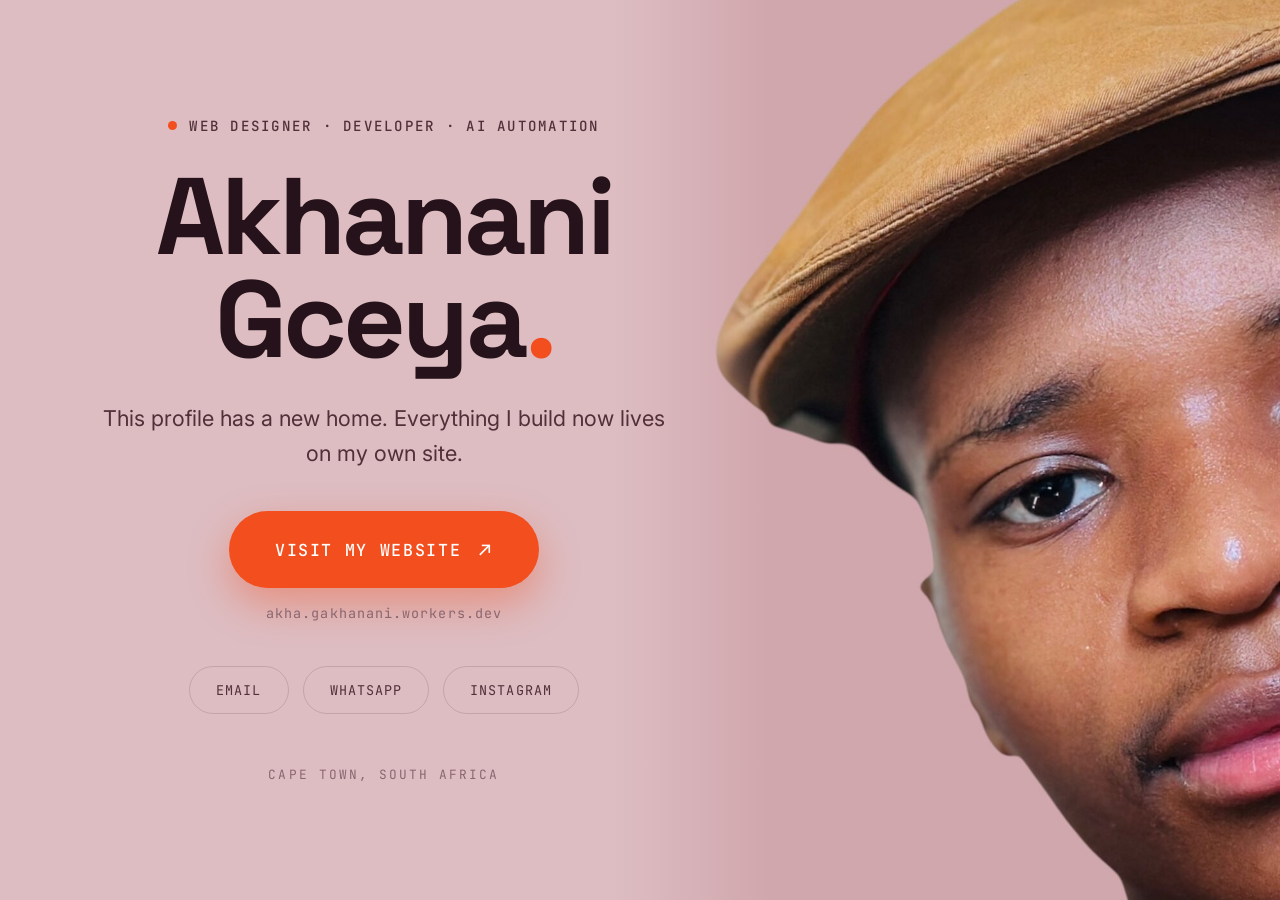
<file: index.html>
<!doctype html>
<html lang="en">
<head>
  <meta charset="UTF-8" />
  <meta name="viewport" content="width=device-width, initial-scale=1, viewport-fit=cover" />
  <title>Akhanani Gceya — Web Designer &amp; Developer</title>
  <meta name="description" content="I design, build and automate the web. The full portfolio now lives at akha.gakhanani.workers.dev." />

  <!-- Social preview -->
  <meta property="og:type" content="profile" />
  <meta property="og:title" content="Akhanani Gceya" />
  <meta property="og:description" content="Web designer, developer and AI automation. Visit the new site →" />
  <meta property="og:image" content="https://gceya7.github.io/assets/og-share.jpg" />
  <meta property="og:url" content="https://gceya7.github.io/" />
  <meta name="twitter:card" content="summary_large_image" />
  <meta name="theme-color" content="#d9bac0" />

  <link rel="icon" href="assets/favicon.svg" type="image/svg+xml" />
  <link rel="preconnect" href="https://fonts.googleapis.com" />
  <link rel="preconnect" href="https://fonts.gstatic.com" crossorigin />
  <link
    href="https://fonts.googleapis.com/css2?family=Inter:wght@400;500;600&family=JetBrains+Mono:wght@500&family=Space+Grotesk:wght@500;600;700&display=swap"
    rel="stylesheet"
  />
  <link rel="stylesheet" href="style.css" />

  <!-- Preload the art so there's no flash of bare colour -->
  <link rel="preload" as="image" href="assets/portrait-2000.jpg" imagesrcset="assets/portrait-1100.jpg 1100w, assets/portrait-2000.jpg 2000w" imagesizes="100vw" />
</head>
<body>
  <main class="page">
    <img
      class="portrait"
      src="assets/portrait-1100.jpg"
      srcset="assets/portrait-1100.jpg 1100w, assets/portrait-2000.jpg 2000w"
      sizes="100vw"
      alt="Akhanani Gceya"
      fetchpriority="high"
      decoding="async"
    />

    <section class="panel" aria-label="Contact and links">
      <p class="eyebrow"><i></i>Web designer · Developer · AI automation</p>

      <h1>Akhanani<br />Gceya<span class="dot">.</span></h1>

      <p class="lede">This profile has a new home. Everything I build now lives on my own site.</p>

      <a class="btn-visit" href="https://akha.gakhanani.workers.dev" target="_blank" rel="noreferrer">
        Visit my website <span aria-hidden="true">↗</span>
      </a>
      <p class="url-sub">akha.gakhanani.workers.dev</p>

      <ul class="contacts">
        <li><a href="mailto:gakhanani@gmail.com">Email</a></li>
        <li><a href="https://wa.me/27784886619" target="_blank" rel="noreferrer">WhatsApp</a></li>
        <li><a href="https://www.instagram.com/akha_gceya7/" target="_blank" rel="noreferrer">Instagram</a></li>
      </ul>

      <p class="meta">Cape Town, South Africa</p>
    </section>
  </main>
</body>
</html>
</file>
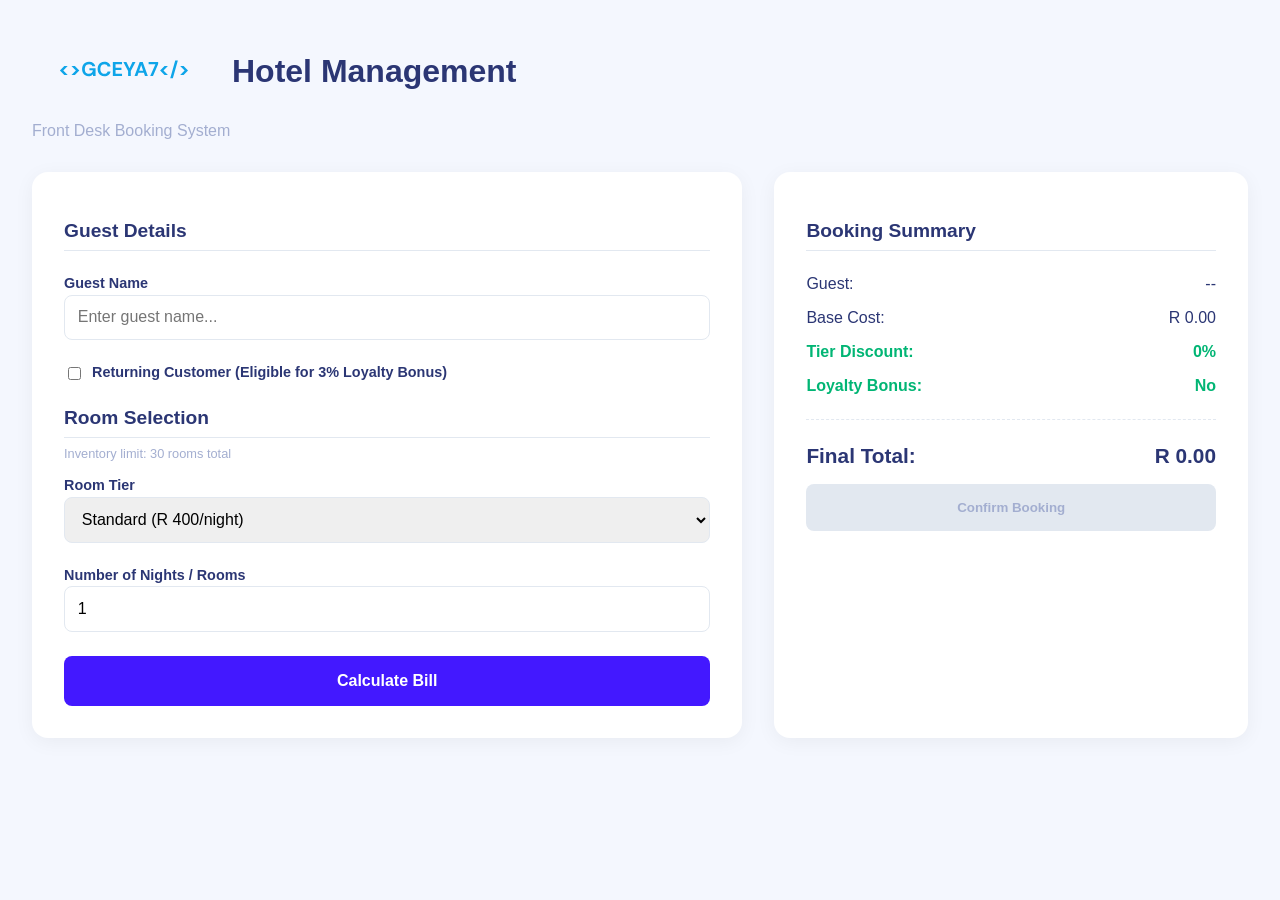
<file: hotel-system/index.html>
<!DOCTYPE html>
<html lang="en">
<head>
    <meta charset="UTF-8">
    <meta name="viewport" content="width=device-width, initial-scale=1.0">
    <title>Hotel Management System</title>
    <link rel="stylesheet" href="style.css">
</head>
<div class="system-container">
    <header class="system-header">
        <div class="brand-wrapper">
        <img src="gceya7.svg" alt="Hotel Logo" class="logo">
        <h1>Hotel Management</h1>
        </div>
        <p>Front Desk Booking System</p>
    </header>

    <div class="dashboard-grid">

        <div class="panel input-panel">
            <h2>Guest Details</h2>

            <div class="form-group">
                <label>Guest Name</label>
                <input type="text" id="guestName" placeholder="Enter guest name...">
            </div>

            <div class="form-group checkbox-group">
                <input type="checkbox" id="isReturning">
                <label for="isReturning">Returning Customer (Eligible for 3% Loyalty Bonus)</label>
            </div>

            <h2>Room Selection</h2>
            <p class="helper-text">Inventory limit: 30 rooms total</p>

            <div class="form-group">
                <label>Room Tier</label>
                <select id="roomType">
                    <option value="standard">Standard (R 400/night)</option>
                    <option value="standard-vip">Standard VIP (R 600/night)</option>
                    <option value="high-vip">High VIP (R 1,000/night)</option>
                </select>
            </div>

            <div class="form-group">
                <label>Number of Nights / Rooms</label>
                <input type="number" id="roomQuantity" min="1" max="30" value="1">
            </div>

            <button id="calculateBtn" class="btn-primary">Calculate Bill</button>
        </div>

        <div class="panel receipt-panel">
            <h2>Booking Summary</h2>

            <div class="receipt-item">
                <span>Guest:</span>
                <span id="displayGuest">--</span>
            </div>

            <div class="receipt-item">
                <span>Base Cost:</span>
                <span id="displayBase">R 0.00</span>
            </div>

            <div class="receipt-item highlight-discount">
                <span>Tier Discount:</span>
                <span id="displayTierDiscount">0%</span>
            </div>

            <div class="receipt-item highlight-discount">
                <span>Loyalty Bonus:</span>
                <span id="displayLoyalty">No</span>
            </div>

            <hr class="receipt-divider">

            <div class="receipt-total">
                <span>Final Total:</span>
                <span id="displayTotal">R 0.00</span>
            </div>

            <button class="btn-secondary" disabled>Confirm Booking</button>
        </div>

    </div>
</div>
<script src="script.js"></script>
</html>
</file>
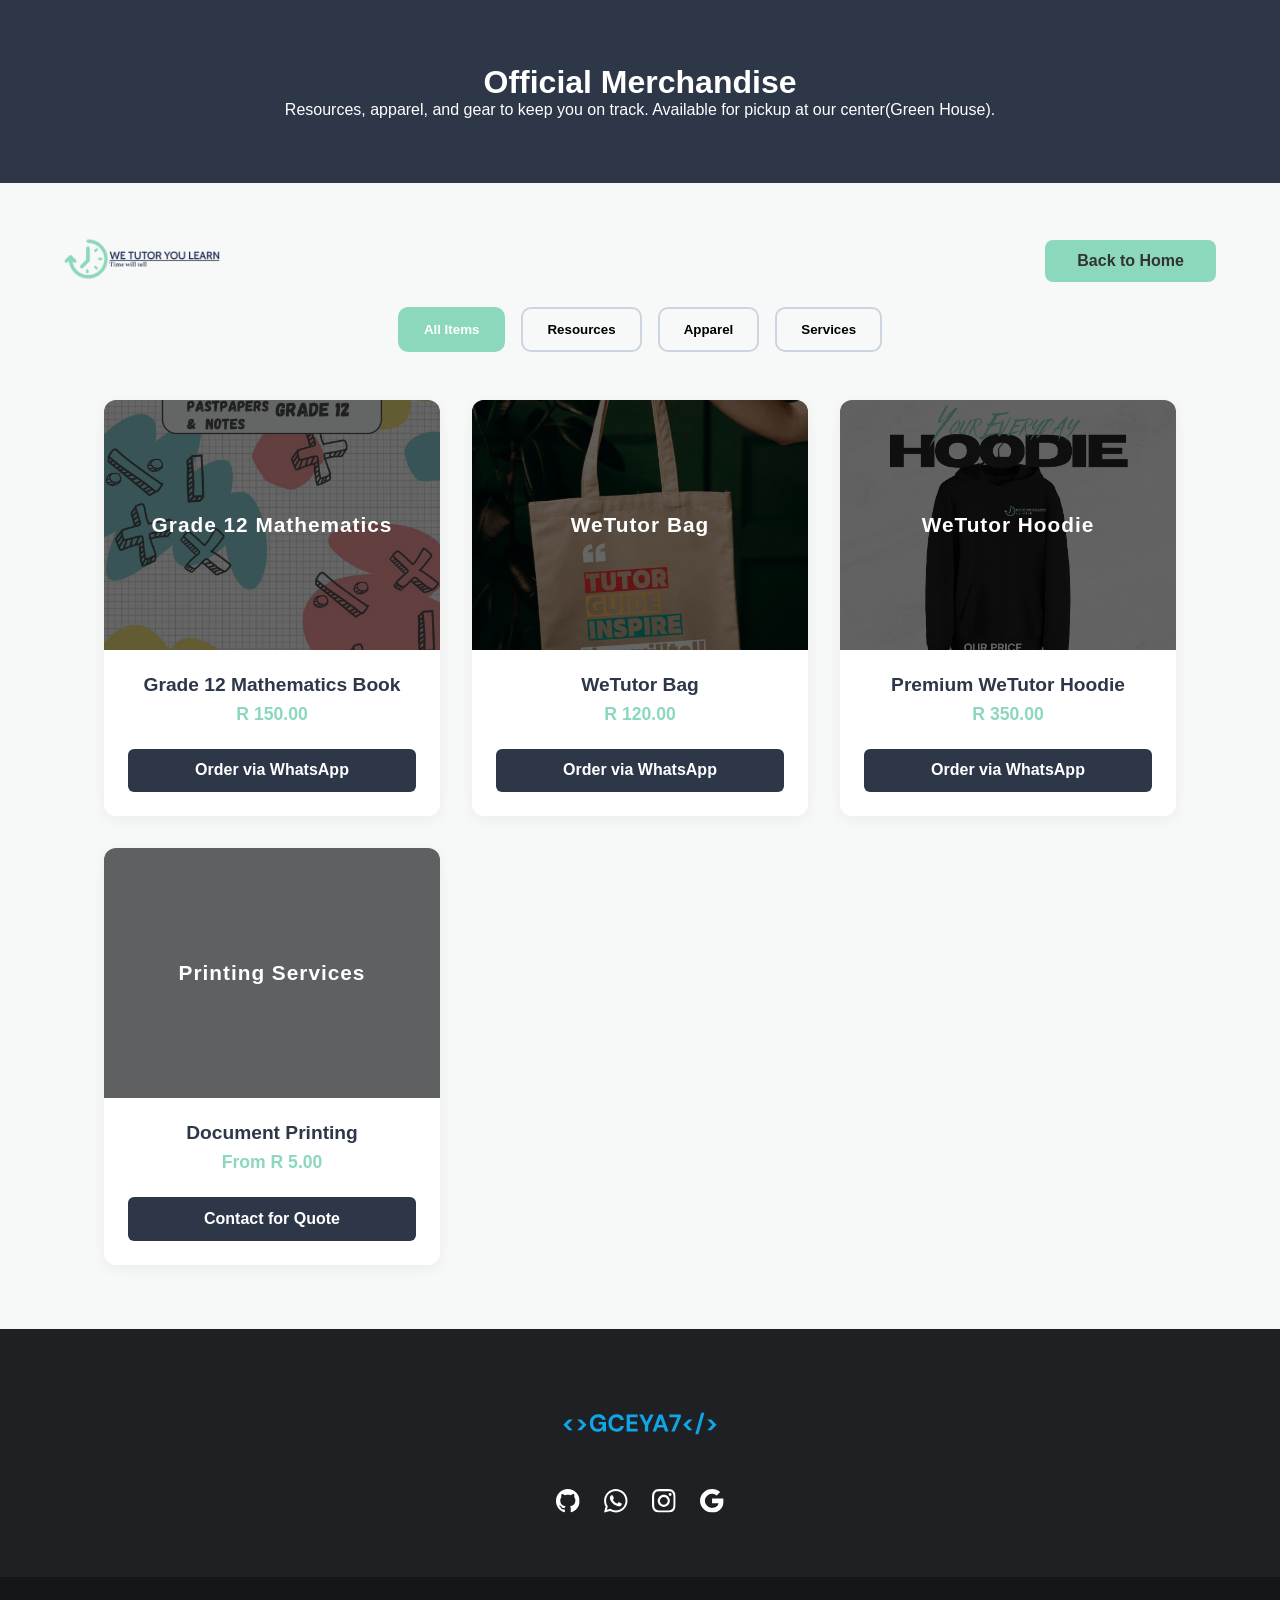
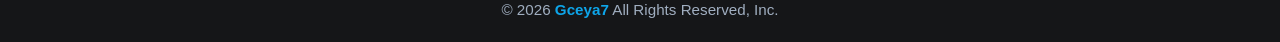
<file: wetutoryoulearn - Copy/shop.html>
<!DOCTYPE html>
<html lang="en"> 
<head>
    <meta charset="UTF-8">
    <meta http-equiv="X-UA-Compatible" content="IE=edge">
    <meta name="viewport" content="width=device-width, initial-scale=1.0">
    <link rel="stylesheet" href="style.css">
    <title>Shop</title>
    <style>
        .gceya-footer {
            background-color: #1E2024;
            font-family: 'Poppins', sans-serif;
            text-align: center;
            width: 100%;
            margin-top: auto;
        }
    
        .gceya-footer-top {
            padding: 4rem 2rem;
        }
    
        .gceya-footer-logo {
            display: inline-block;
            margin-bottom: 2rem;
            transition: opacity 0.3s ease;
        }
    
        .gceya-footer-logo:hover {
            opacity: 0.8;
        }
    
        .gceya-footer-logo img {
            height: 60px;
            width: auto;
            display: block;
        }
    
        .gceya-footer-socials {
            display: flex;
            justify-content: center;
            gap: 1.5rem;
        }
    
        .gceya-footer-socials a {
            display: inline-block;
            transition: transform 0.3s ease, opacity 0.3s ease;
        }
    
        .gceya-footer-socials a:hover {
            transform: translateY(-3px);
            opacity: 0.6;
        }
    
        .gceya-footer-socials img {
            width: 24px;
            height: 24px;
            display: block;
        }
    
        .gceya-footer-bottom {
            background-color: #151618;
            padding: 1.5rem;
            font-size: 0.95rem;
            color: #A0AEC0;
        }
    
        .gceya-footer-bottom span {
            color: #0EA5E9;
            font-weight: 600;
        }
    </style> 
</head>

    <!-- SHOP HERO SECTION -->
    <header class="shop-hero">
        <div class="shop-hero-content">
            <h1>Official Merchandise</h1>
            <p>Resources, apparel, and gear to keep you on track. Available for pickup at our center(Green House).</p>
        </div>
    </header>

<body>
    <nav class="navbar">
        <a href="index.html" class="logo">
            <img src="wetutoryoulearn.svg" alt="WeTutor YouLearn">
        </a>
    
        <a href="index.html" class="btn-shop btn-back">Back to Home</a>
    </nav>
    <!-- FILTER TABS -->
    <div class="shop-tabs">
        <button class="tab-btn active" data-category="all">All Items</button>
        <button class="tab-btn" data-category="resources">Resources</button>
        <button class="tab-btn" data-category="apparel">Apparel</button>
        <button class="tab-btn" data-category="services">Services</button>
    </div>
    
    <!-- PRODUCT GRID -->
    <section class="shop-grid">
    
        <!-- Item 1: Resource -->
        <div class="product-card" data-category="resources">
            <div class="product-image-placeholder">
                <!-- Insert your image here --><img src="past-papers.jpeg" alt="Grade 12 Mathematics Revision Book">
                <span>Grade 12 Mathematics</span>
            </div>
            <div class="product-info">
                <h3>Grade 12 Mathematics Book</h3>
                <p class="price">R 150.00</p>
                <!-- Notice the WhatsApp link format -->
                <a href="https://wa.me/+27637198171?text=Hi,%20I%20would%20like%20to%20buy%20the%20Grade%2012%20Mathematics%20Revision%20Book."
                    target="_blank" class="btn order-btn">Order via WhatsApp</a>
            </div>
        </div>
    
        <!-- Item 2: Resource -->
        <div class="product-card" data-category="resources">
            <div class="product-image-placeholder"><!-- Insert your image here --><img src="bag.jpeg" alt="WeTutor Bag">     
                <span>WeTutor Bag</span>
            </div>
            <div class="product-info">
                <h3>WeTutor Bag</h3>
                <p class="price">R 120.00</p>
                <a href="https://wa.me/+27637198171?text=Hi,%20I%20would%20like%20to%20buy%20the%20WeTutor%20Bag."
                    target="_blank" class="btn order-btn">Order via WhatsApp</a>
            </div>
        </div>
    
        <!-- Item 3: Apparel -->
        <div class="product-card" data-category="apparel">
            <div class="product-image-placeholder"><!-- Insert your image here --><img src="hoodie.jpeg" alt="WeTutor Hoodie">     
                <span>WeTutor Hoodie</span>
            </div>
            <div class="product-info">
                <h3>Premium WeTutor Hoodie</h3>
                <p class="price">R 350.00</p>
                <a href="https://wa.me/+27637198171?text=Hi,%20I%20would%20like%20to%20order%20the%20WeTutor%20Hoodie.%20What%20sizes%20are%20available?"
                    target="_blank" class="btn order-btn">Order via WhatsApp</a>
            </div>
        </div>
    
        <!-- Item 4: Services -->
        <div class="product-card" data-category="services">
            <div class="product-image-placeholder">
                <span>Printing Services</span>
            </div>
            <div class="product-info">
                <h3>Document Printing</h3>
                <p class="price">From R 5.00</p>
                <a href="https://wa.me/+27744886619?text=Hi,%20I%20need%20some%20documents%20printed." target="_blank"
                    class="btn order-btn">Contact for Quote</a>
            </div>
        </div>
    
    </section>
    <footer class="gceya-footer">
        <div class="gceya-footer-top">
            <a href="#home" class="gceya-footer-logo">
                <img src="gceya7.svg" alt="Gceya7 Logo">
            </a>
    
            <div class="gceya-footer-socials">
                <a href="https://github.com/gceya7" target="_blank">
                    <img src="github.svg" alt="GitHub">
                </a>
                <a href="https://wa.me/+27744886619" target="_blank">
                    <img src="whatsapp.svg" alt="WhatsApp">
                </a>
                <a href="https://www.instagram.com/akha_gceya7/" target="_blank">
                    <img src="instagram.svg" alt="Instagram">
                </a>
                <a href="https://mail.google.com/mail/u/0/?fs=1&to=gakhanani@gmail.com" target="_blank">
                    <img src="google.svg" alt="Google">
                </a>
            </div>
        </div>
    
        <div class="gceya-footer-bottom">
            © 2026 <span>Gceya7</span> All Rights Reserved, Inc.
        </div>
    </footer>
    <script>// Grab the tabs and the products
        const filterBtns = document.querySelectorAll('.shop-tabs .tab-btn');
        const products = document.querySelectorAll('.product-card');

        filterBtns.forEach(btn => {
            btn.addEventListener('click', () => {
                // 1. Remove active class from all buttons, then add it to the clicked one
                filterBtns.forEach(b => b.classList.remove('active'));
                btn.classList.add('active');

                // 2. Find out which category was clicked (e.g., 'apparel')
                const targetCategory = btn.getAttribute('data-category');

                // 3. Loop through all products to show/hide them
                products.forEach(product => {
                    const productCategory = product.getAttribute('data-category');

                    if (targetCategory === 'all' || targetCategory === productCategory) {
                        // If it's a match (or 'all' is clicked), show it
                        product.classList.remove('hide-product');
                    } else {
                        // If it doesn't match, hide it
                        product.classList.add('hide-product');
                    }
                });
            });
        });</script>
</body>
</html>
</file>
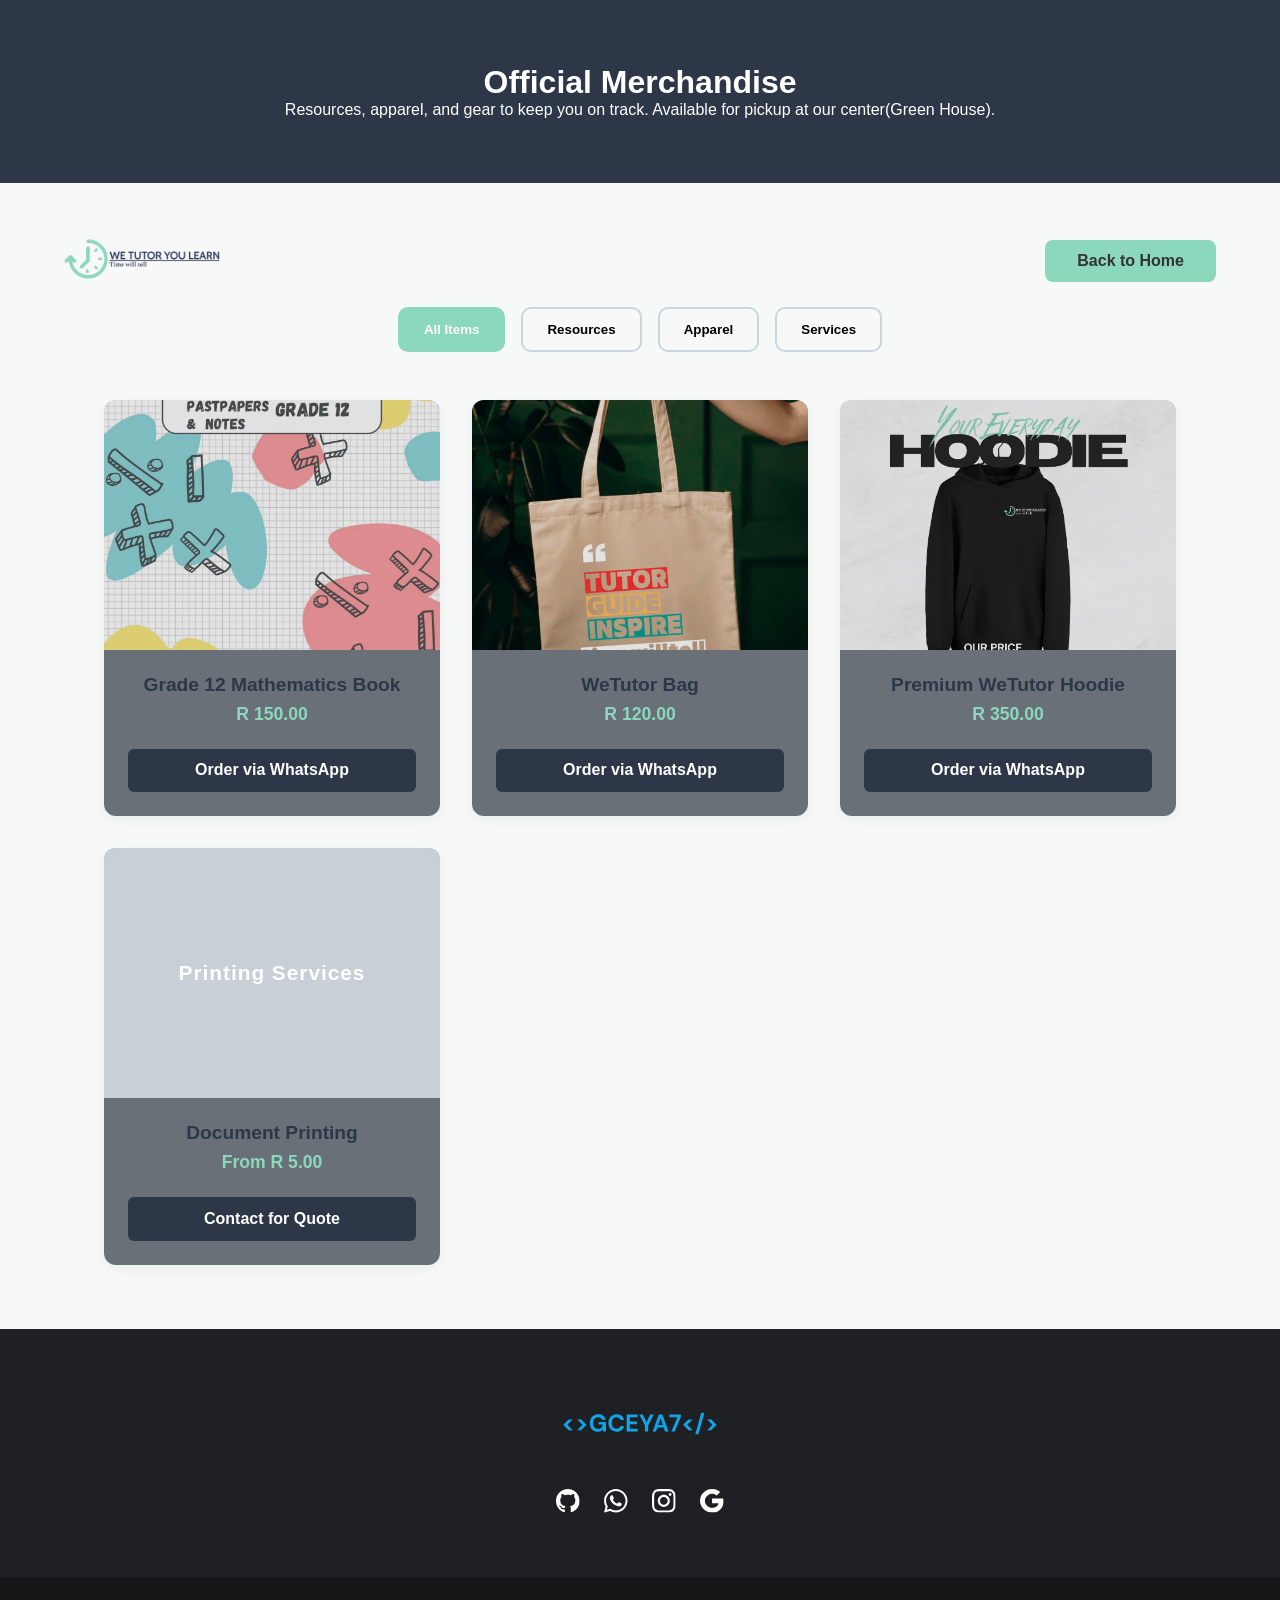
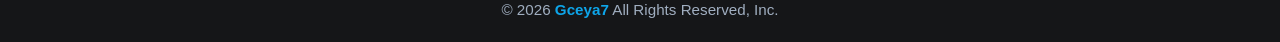
<file: wetutoryoulearn/shop.html>
<!DOCTYPE html>
<html lang="en"> 
<head>
    <meta charset="UTF-8">
    <meta http-equiv="X-UA-Compatible" content="IE=edge">
    <meta name="viewport" content="width=device-width, initial-scale=1.0">
    <link rel="stylesheet" href="style.css">
    <title>Shop</title>
    <style>
        .gceya-footer {
            background-color: #1E2024;
            font-family: 'Poppins', sans-serif;
            text-align: center;
            width: 100%;
            margin-top: auto;
        }
    
        .gceya-footer-top {
            padding: 4rem 2rem;
        }
    
        .gceya-footer-logo {
            display: inline-block;
            margin-bottom: 2rem;
            transition: opacity 0.3s ease;
        }
    
        .gceya-footer-logo:hover {
            opacity: 0.8;
        }
    
        .gceya-footer-logo img {
            height: 60px;
            width: auto;
            display: block;
        }
    
        .gceya-footer-socials {
            display: flex;
            justify-content: center;
            gap: 1.5rem;
        }
    
        .gceya-footer-socials a {
            display: inline-block;
            transition: transform 0.3s ease, opacity 0.3s ease;
        }
    
        .gceya-footer-socials a:hover {
            transform: translateY(-3px);
            opacity: 0.6;
        }
    
        .gceya-footer-socials img {
            width: 24px;
            height: 24px;
            display: block;
        }
    
        .gceya-footer-bottom {
            background-color: #151618;
            padding: 1.5rem;
            font-size: 0.95rem;
            color: #A0AEC0;
        }
    
        .gceya-footer-bottom span {
            color: #0EA5E9;
            font-weight: 600;
        }
    </style> 
</head>

    <!-- SHOP HERO SECTION -->
    <header class="shop-hero">
        <div class="shop-hero-content">
            <h1>Official Merchandise</h1>
            <p>Resources, apparel, and gear to keep you on track. Available for pickup at our center(Green House).</p>
        </div>
    </header>

<body>
    <nav class="navbar">
        <a href="index.html" class="logo">
            <img src="wetutoryoulearn.svg" alt="WeTutor YouLearn">
        </a>
    
        <a href="index.html" class="btn-shop btn-back">Back to Home</a>
    </nav>
    <!-- FILTER TABS -->
    <div class="shop-tabs">
        <button class="tab-btn active" data-category="all">All Items</button>
        <button class="tab-btn" data-category="resources">Resources</button>
        <button class="tab-btn" data-category="apparel">Apparel</button>
        <button class="tab-btn" data-category="services">Services</button>
    </div>
    
    <!-- PRODUCT GRID -->
    <section class="shop-grid">
    
        <!-- Item 1: Resource -->
        <div class="product-card" data-category="resources">
            <div class="product-image-placeholder">
                <!-- Insert your image here --><img src="past-papers.jpeg" alt="Grade 12 Mathematics Revision Book">
                
            </div>
            <div class="product-info">
                <h3>Grade 12 Mathematics Book</h3>
                <p class="price">R 150.00</p>
                <!-- Notice the WhatsApp link format -->
                <a href="https://wa.me/+27637198171?text=Hi,%20I%20would%20like%20to%20buy%20the%20Grade%2012%20Mathematics%20Revision%20Book."
                    target="_blank" class="btn order-btn">Order via WhatsApp</a>
            </div>
        </div>
    
        <!-- Item 2: Resource -->
        <div class="product-card" data-category="resources">
            <div class="product-image-placeholder"><!-- Insert your image here --><img src="bag.jpeg" alt="WeTutor Bag">     
                
            </div>
            <div class="product-info">
                <h3>WeTutor Bag</h3>
                <p class="price">R 120.00</p>
                <a href="https://wa.me/+27637198171?text=Hi,%20I%20would%20like%20to%20buy%20the%20WeTutor%20Bag."
                    target="_blank" class="btn order-btn">Order via WhatsApp</a>
            </div>
        </div>
    
        <!-- Item 3: Apparel -->
        <div class="product-card" data-category="apparel">
            <div class="product-image-placeholder"><!-- Insert your image here --><img src="hoodie.jpeg" alt="WeTutor Hoodie">     
            
            </div>
            <div class="product-info">
                <h3>Premium WeTutor Hoodie</h3>
                <p class="price">R 350.00</p>
                <a href="https://wa.me/+27637198171?text=Hi,%20I%20would%20like%20to%20order%20the%20WeTutor%20Hoodie.%20What%20sizes%20are%20available?"
                    target="_blank" class="btn order-btn">Order via WhatsApp</a>
            </div>
        </div>
    
        <!-- Item 4: Services -->
        <div class="product-card" data-category="services">
            <div class="product-image-placeholder">
                <span>Printing Services</span>
            </div>
            <div class="product-info">
                <h3>Document Printing</h3>
                <p class="price">From R 5.00</p>
                <a href="https://wa.me/+27744886619?text=Hi,%20I%20need%20some%20documents%20printed." target="_blank"
                    class="btn order-btn">Contact for Quote</a>
            </div>
        </div>
    
    </section>
    <footer class="gceya-footer">
        <div class="gceya-footer-top">
            <a href="#home" class="gceya-footer-logo">
                <img src="gceya7.svg" alt="Gceya7 Logo">
            </a>
    
            <div class="gceya-footer-socials">
                <a href="https://github.com/gceya7" target="_blank">
                    <img src="github.svg" alt="GitHub">
                </a>
                <a href="https://wa.me/+27744886619" target="_blank">
                    <img src="whatsapp.svg" alt="WhatsApp">
                </a>
                <a href="https://www.instagram.com/akha_gceya7/" target="_blank">
                    <img src="instagram.svg" alt="Instagram">
                </a>
                <a href="https://mail.google.com/mail/u/0/?fs=1&to=gakhanani@gmail.com" target="_blank">
                    <img src="google.svg" alt="Google">
                </a>
            </div>
        </div>
    
        <div class="gceya-footer-bottom">
            © 2026 <span>Gceya7</span> All Rights Reserved, Inc.
        </div>
    </footer>
    <script>// Grab the tabs and the products
        const filterBtns = document.querySelectorAll('.shop-tabs .tab-btn');
        const products = document.querySelectorAll('.product-card');

        filterBtns.forEach(btn => {
            btn.addEventListener('click', () => {
                // 1. Remove active class from all buttons, then add it to the clicked one
                filterBtns.forEach(b => b.classList.remove('active'));
                btn.classList.add('active');

                // 2. Find out which category was clicked (e.g., 'apparel')
                const targetCategory = btn.getAttribute('data-category');

                // 3. Loop through all products to show/hide them
                products.forEach(product => {
                    const productCategory = product.getAttribute('data-category');

                    if (targetCategory === 'all' || targetCategory === productCategory) {
                        // If it's a match (or 'all' is clicked), show it
                        product.classList.remove('hide-product');
                    } else {
                        // If it doesn't match, hide it
                        product.classList.add('hide-product');
                    }
                });
            });
        });</script>
</body>
</html>
</file>
<file: style.css>
:root {
  --pink: #ddbdc2; /* panel surface — lifted slightly off the photo's own #d0a7ad for contrast */
  --pink-edge: rgba(221, 189, 194, 0); /* transparent end of the blend, same hue */
  --ink: #26121a;
  --ink-2: #513039;
  --muted: #8a6670;
  --accent: #f24e1e;
  --line: rgba(38, 18, 26, 0.14);
  --font-display: 'Space Grotesk', system-ui, sans-serif;
  --font-body: 'Inter', system-ui, sans-serif;
  --font-mono: 'JetBrains Mono', ui-monospace, monospace;
}

* {
  box-sizing: border-box;
}

html,
body {
  margin: 0;
  height: 100%;
  background: var(--pink);
  color: var(--ink);
  font-family: var(--font-body);
  -webkit-font-smoothing: antialiased;
}

a {
  color: inherit;
}

::selection {
  background: var(--accent);
  color: #fff;
}

/* ───────────── layout: desktop — photo full-bleed, panel as a left column ───────────── */

.page {
  position: relative;
  width: 100%;
  height: 100svh;
  overflow: hidden;
}

.portrait {
  position: absolute;
  inset: 0;
  width: 100%;
  height: 100%;
  object-fit: cover;
  object-position: 80% 50%;
  display: block;
}

.panel {
  position: absolute;
  inset: 0 auto 0 0;
  width: min(60vw, 900px);
  min-width: 460px;
  display: flex;
  flex-direction: column;
  align-items: center;
  justify-content: center;
  text-align: center;
  gap: 30px;
  padding: 48px clamp(40px, 7vw, 110px);
  background: linear-gradient(to right, var(--pink) 0%, var(--pink) 80%, var(--pink-edge) 100%);
}

/* ───────────── content ───────────── */

.eyebrow {
  display: inline-flex;
  align-items: center;
  gap: 12px;
  margin: 0;
  font-family: var(--font-mono);
  font-size: clamp(13px, 1.1vw, 16px);
  font-weight: 500;
  letter-spacing: 0.16em;
  text-transform: uppercase;
  color: var(--ink-2);
}
.eyebrow i {
  display: inline-block;
  width: 9px;
  height: 9px;
  border-radius: 50%;
  background: var(--accent);
  font-style: normal;
}

h1 {
  margin: 0;
  font-family: var(--font-display);
  font-weight: 700;
  font-size: clamp(60px, 8.5vw, 116px);
  line-height: 0.95;
  letter-spacing: -0.035em;
  color: var(--ink);
}
h1 .dot {
  color: var(--accent);
}

.lede {
  margin: 0;
  max-width: 48ch;
  font-size: clamp(18px, 1.7vw, 23px);
  line-height: 1.6;
  color: var(--ink-2);
}

.btn-visit {
  display: inline-flex;
  align-items: center;
  gap: 18px;
  margin-top: 10px;
  text-decoration: none;
  font-family: var(--font-mono);
  font-weight: 500;
  font-size: clamp(15px, 1.3vw, 18px);
  letter-spacing: 0.1em;
  text-transform: uppercase;
  color: #fff;
  background: var(--accent);
  padding: clamp(22px, 2vw, 30px) clamp(38px, 3.6vw, 54px);
  border-radius: 999px;
  box-shadow: 0 16px 40px rgba(242, 78, 30, 0.4);
  transition: transform 0.25s cubic-bezier(0.2, 0.7, 0.1, 1), box-shadow 0.25s;
}
.btn-visit span {
  font-size: 1.2em;
  transition: transform 0.25s;
}
.btn-visit:hover {
  transform: translateY(-2px);
  box-shadow: 0 18px 40px rgba(242, 78, 30, 0.48);
}
.btn-visit:hover span {
  transform: translate(2px, -2px);
}
.btn-visit:active {
  transform: translateY(0) scale(0.98);
}
.btn-visit:focus-visible {
  outline: 2px solid var(--ink);
  outline-offset: 4px;
}

.url-sub {
  margin: -14px 0 0;
  font-family: var(--font-mono);
  font-size: clamp(13px, 1.05vw, 15px);
  letter-spacing: 0.08em;
  color: var(--muted);
}

.contacts {
  display: flex;
  flex-wrap: wrap;
  justify-content: center;
  gap: 14px;
  margin: 14px 0 0;
  padding: 0;
  list-style: none;
}
.contacts a {
  display: inline-block;
  text-decoration: none;
  font-family: var(--font-mono);
  font-size: clamp(13px, 1.05vw, 15px);
  letter-spacing: 0.08em;
  text-transform: uppercase;
  color: var(--ink-2);
  border: 1px solid var(--line);
  border-radius: 999px;
  padding: 14px 26px;
  transition: color 0.2s, border-color 0.2s, background 0.2s;
}
.contacts a:hover {
  color: var(--ink);
  border-color: var(--ink-2);
  background: rgba(38, 18, 26, 0.06);
}

.meta {
  margin: 22px 0 0;
  font-family: var(--font-mono);
  font-size: clamp(12px, 1vw, 14px);
  letter-spacing: 0.16em;
  text-transform: uppercase;
  color: var(--muted);
}



@media (max-width: 760px), (max-aspect-ratio: 4/5) {
  html,
  body {
    height: auto;
  }
  .page {
    height: auto;
    min-height: 100svh;
    overflow: visible;
    display: flex;
    flex-direction: column;
  }
  .portrait {
    display: none;
  }
  .panel {
    position: relative;
    inset: auto;
    width: 100%;
    min-width: 0;
    min-height: 100svh;
    flex: 1;
    gap: 22px;
    padding: 56px 28px;
    background: var(--pink);
  }
  h1 {
    font-size: clamp(44px, 14vw, 68px);
  }
  .lede {
    max-width: 34ch;
    font-size: 18px;
  }
  .btn-visit {
    padding: 22px 36px;
  }
}

@media (prefers-reduced-motion: reduce) {
  .btn-visit,
  .btn-visit span {
    transition: none;
  }
}
</file>
<file: hotel-system/style.css>
body {
    font-family: 'Inter', sans-serif;
    background-color: #F4F7FE;
    color: #2B3674;
    margin: 0;
    padding: 2rem;
}

.brand-wrapper {
    display: flex;
    /* This forces everything inside onto one single line */
    align-items: center;
    /* This perfectly centers the logo and text vertically */
    gap: 1rem;
    /* This adds a clean space between the logo and the text */
}

.logo

.system-container {
    max-width: 1000px;
    margin: 0 auto;
}

.system-header {
    margin-bottom: 2rem;
}

.system-header h1 {
    font-size: 2rem;
    margin-bottom: 1rem;
}

.system-header p {
    color: #A3AED0;
    font-weight: 500;
}

/* The Layout */
.dashboard-grid {
    display: grid;
    grid-template-columns: 1.5fr 1fr;
    gap: 2rem;
}

/* Panel Styling */
.panel {
    background: white;
    padding: 2rem;
    border-radius: 16px;
    box-shadow: 0px 4px 20px rgba(0, 0, 0, 0.05);
}

.panel h2 {
    font-size: 1.2rem;
    margin-bottom: 1.5rem;
    border-bottom: 1px solid #E2E8F0;
    padding-bottom: 0.5rem;
}

/* Forms */
.form-group {
    margin-bottom: 1.5rem;
    display: flex;
    flex-direction: column;
}

.form-group label {
    font-size: 0.9rem;
    font-weight: 600;
    margin-bottom: 0.2rem;
}

.form-group input[type="text"],
.form-group input[type="number"],
.form-group select {
    padding: 0.8rem;
    border: 1px solid #E2E8F0;
    border-radius: 8px;
    font-size: 1rem;
    outline: none;
    transition: border-color 0.3s;
}

.form-group input:focus,
.form-group select:focus {
    border-color: #4318FF;
}

.checkbox-group {
    flex-direction: row;
    align-items: center;
    gap: 0.5rem;
}

.helper-text {
    font-size: 0.8rem;
    color: #A3AED0;
    margin-top: -1rem;
    margin-bottom: 1rem;
}

/* Buttons */
.btn-primary {
    width: 100%;
    background-color: #4318FF;
    color: white;
    padding: 1rem;
    border: none;
    border-radius: 8px;
    font-weight: bold;
    font-size: 1rem;
    cursor: pointer;
    transition: background 0.3s;
}

.btn-primary:hover {
    background-color: #3311CC;
}

.btn-secondary {
    width: 100%;
    background-color: #E2E8F0;
    color: #A3AED0;
    padding: 1rem;
    border: none;
    border-radius: 8px;
    font-weight: bold;
    margin-top: 1rem;
    cursor: not-allowed;
}

/* Receipt Styling */
.receipt-item {
    display: flex;
    justify-content: space-between;
    margin-bottom: 1rem;
    font-size: 1rem;
}

.highlight-discount {
    color: #01B574;
    font-weight: 600;
}

.receipt-divider {
    border: none;
    border-top: 1px dashed #E2E8F0;
    margin: 1.5rem 0;
}

.receipt-total {
    display: flex;
    justify-content: space-between;
    font-size: 1.3rem;
    font-weight: 800;
}

/* --- Mobile Responsiveness --- */
@media (max-width: 768px) {

    /* 1. Stack the panels vertically */
    .dashboard-grid {
        grid-template-columns: 1fr;
    }

    /* 2. Shrink the main background padding so it fits phone screens better */
    body {
        padding: 1rem;
    }

    /* 3. Scale down the header text slightly */
    .system-header h1 {
        font-size: 1.5rem;
    }

    /* 4. Keep the logo and text aligned but allow them to wrap if needed */
    .brand-wrapper {
        flex-wrap: wrap;
        justify-content: center;
    }

    /* 5. Center the header text on mobile */
    .system-header {
        text-align: center;
    }
}
</file>
<file: wetutoryoulearn - Copy/style.css>
/* CLEANED & REORDERED: classes arranged by HTML usage. Comments minimized. */

html,
body {
    overflow-x: hidden;
    width: 100%;
}

:root {
    --vista-blue: #8bd8bc;
    --bg-light: #f7f9f9;
    --text-dark: #333333;
    --white: #ffffff;
}

* {
    margin: 0;
    padding: 0;
    box-sizing: border-box;
}

body {
    font-family: -apple-system, BlinkMacSystemFont, "Segoe UI", Roboto, Helvetica, Arial, sans-serif;
    background-color: var(--bg-light);
    color: var(--text-dark);
}

/* === navbar === */

.navbar {
    position: relative;
    display: flex;
    justify-content: space-between;
    align-items: center;
    padding: 24px 64px;
    background-color: transparent;
}

/* === logo === */

.logo img {
    height: 40px;
    width: auto;
}

/* === nav-links === */

.nav-links {
    position: absolute;
    left: 50%;
    transform: translateX(-50%);
    display: flex;
    gap: 40px;
    list-style: none;
}

.nav-links a {
    text-decoration: none;
    color: var(--text-dark);
    font-size: 16px;
    font-weight: 500;
    transition: color 0.3s ease;
}

.nav-links a:hover {
    color: var(--vista-blue);
}

/* === mobile-shop === */

.mobile-shop {
    display: none;
}

/* === btn-shop === */

.btn-shop {
    background-color: var(--vista-blue);
    color: var(--text-dark);
    text-decoration: none;
    padding: 12px 32px;
    border-radius: 8px;
    font-weight: 600;
    transition: all 0.3s ease;
}

.btn-shop:hover {
    background-color: #76c5a8;
    transform: translateY(-2px);
}

/* === hero-section === */

.hero-section {
    padding: 80px 64px;
}

/* === hero-box === */

.hero-box {
    position: relative;
    height: 800px;
    border-radius: 40px;
    background-color: #999999;
    background-image: linear-gradient(rgba(0, 0, 0, 0.4), rgba(0, 0, 0, 0.823)), url('hero_image.jpeg');
    background-size: cover;
    background-position: center;
    display: flex;
    flex-direction: column;
    justify-content: center;
    align-items: center;
    text-align: center;
    padding: 0 40px;
    overflow: hidden;
}

/* === hero-title === */

.hero-title {
    color: var(--white);
    font-size: 64px;
    font-weight: 700;
    letter-spacing: 2px;
    margin-bottom: 24px;
    min-height: 80px;
}

/* === cursor === */

.cursor {
    font-weight: 300;
    color: var(--vista-blue);
    animation: blink 1s infinite;
}

/* === hero-subtext === */


.hero-subtext {
    color: var(--white);
    font-size: 18px;
    max-width: 800px;
    line-height: 1.6;
    margin-bottom: 40px;
    font-weight: 400;
}

/* === btn-donate === */

.btn-donate {
    background-color: var(--vista-blue);
    color: var(--text-dark);
    text-decoration: none;
    padding: 16px 48px;
    font-size: 18px;
    border-radius: 8px;
    font-weight: 600;
    transition: all 0.3s ease;
}

.btn-donate:hover {
    background-color: #76c5a8;
    transform: translateY(-2px);
}

.about-content .btn-donate {
    display: inline-block;
    margin-top: 16px;
    border: 2px solid var(--text-dark);
}

/* === programmes-section === */

.programmes-section {
    background-color: var(--vista-blue);
    padding: 112px 64px;
    text-align: center;
}

/* === programmes-header === */

.programmes-header {
    max-width: 800px;
    margin: 0 auto;
}

/* === section-sub === */

.section-sub {
    display: block;
    font-size: 16px;
    font-weight: 500;
    color: var(--text-dark);
    margin-bottom: 16px;
}

.about-content .section-sub {
    color: var(--text-dark);
    text-transform: uppercase;
    letter-spacing: 1px;
}

.staff-section .section-sub,
.staff-section .section-desc {
    color: #e5e7eb;
}

.contact-section .section-sub,
.contact-section .section-desc {
    color: var(--text-dark);
}

/* === section-title === */

.section-title {
    font-size: 48px;
    font-weight: 700;
    color: var(--text-dark);
    margin-bottom: 24px;
}

.staff-section .section-title {
    color: var(--white);
}

.contact-section .section-title {
    color: var(--text-dark);
}

/* === section-desc === */

.section-desc {
    font-size: 18px;
    line-height: 1.6;
    color: var(--text-dark);
    font-weight: 400;
}

/* === programmes-grid === */

.programmes-grid {
    display: grid;
    grid-template-columns: repeat(3, 1fr);
    gap: 32px;
    max-width: 1200px;
    margin: 80px auto 0 auto;
}

/* === programme-card === */

.programme-card {
    background-color: #798d96;
    padding: 48px 40px;
    text-align: left;
    display: flex;
    flex-direction: column;
    transition: transform 0.3s ease, box-shadow 0.3s ease;
}

.programme-card:hover {
    transform: translateY(-8px);
    box-shadow: 0 16px 32px rgba(0, 0, 0, 0.15);
}

.programme-card:hover .card-link {
    gap: 12px;
}

/* === card-content === */

.rewrite-card .card-content {
    padding: 64px;
    max-width: 800px;
}

/* === card-tag === */

.card-tag {
    font-size: 14px;
    color: var(--white);
    margin-bottom: 24px;
}

/* === card-title === */

.card-title {
    font-size: 32px;
    font-weight: 600;
    color: var(--white);
    line-height: 1.2;
    margin-bottom: 24px;
}

/* === card-desc === */

.card-desc {
    font-size: 16px;
    line-height: 1.6;
    color: rgba(255, 255, 255, 0.9);
    margin-bottom: 48px;
    flex-grow: 1;
}

/* === card-link === */

.card-link {
    display: inline-flex;
    align-items: center;
    gap: 8px;
    color: var(--white);
    text-decoration: none;
    font-size: 16px;
    font-weight: 600;
    transition: gap 0.3s ease;
}

.card-link .arrow {
    font-size: 20px;
    transition: transform 0.3s ease;
}

/* === rewrite-section === */

.rewrite-section {
    background-color: var(--vista-blue);
    padding: 64px 64px 112px 64px;
    text-align: center;
}

/* === rewrite-header === */

.rewrite-header {
    max-width: 800px;
    margin: 0 auto 64px auto;
}

/* === rewrite-card === */

.rewrite-card {
    background-color: #798d96;
    max-width: 1200px;
    margin: 0 auto;
    border-radius: 16px;
    min-height: 500px;
    display: flex;
    flex-direction: column;
    justify-content: flex-end;
    text-align: left;
    background-size: cover;
    background-position: center;
}

/* === event-section === */

.event-section {
    background-color: var(--bg-light);
    padding: 112px 64px;
}

/* === event-container === */

.event-container {
    max-width: 1200px;
    margin: 0 auto;
    display: flex;
    align-items: center;
    gap: 80px;
}

/* === event-content === */

.event-content {
    flex: 1;
    text-align: left;
}

/* === text-dark === */

.text-dark {
    color: var(--text-dark);
}

/* === event-desc === */

.event-desc {
    font-size: 18px;
    line-height: 1.6;
    color: var(--text-dark);
    margin-bottom: 40px;
    font-weight: 400;
}

/* === btn-outline-dark === */

.btn-outline-dark {
    display: inline-block;
    background-color: transparent;
    color: var(--text-dark);
    border: 2px solid var(--text-dark);
    padding: 14px 32px;
    font-size: 18px;
    border-radius: 8px;
    font-weight: 600;
    text-decoration: none;
    transition: all 0.3s ease;
}

.btn-outline-dark:hover {
    background-color: var(--text-dark);
    color: var(--vista-blue);
}

/* === event-image === */

.event-image {
    flex: 1;
    min-height: 500px;
    border-radius: 40px;
    background-color: #e0e0e0;
    background-image: url('event-photo.jpeg');
    background-size: cover;
    background-position: center;
    box-shadow: 0 20px 40px rgba(0, 0, 0, 0.1);
}

/* === about-section === */

.about-section {
    background-color: var(--vista-blue);
    padding: 112px 64px;
}

/* === about-container === */

.about-container {
    max-width: 1200px;
    margin: 0 auto;
    display: flex;
    align-items: center;
    gap: 80px;
}

/* === about-image === */

.about-image {
    flex: 1;
}

.about-image img {
    width: 100%;
    height: auto;
    display: block;
    border-radius: 40px;
    object-fit: cover;
    box-shadow: 0 20px 40px rgba(0, 0, 0, 0.05);
}

/* === about-content === */

.about-content {
    flex: 1;
    text-align: left;
}

/* === about-desc === */

.about-desc {
    font-size: 18px;
    line-height: 1.7;
    color: #555555;
    margin-bottom: 24px;
}

/* === gallery-section === */

.gallery-section {
    background-color: var(--bg-light);
    padding: 112px 64px;
    text-align: center;
}

/* === gallery-header === */

.gallery-header {
    margin-bottom: 80px;
}

/* === carousel-container === */

.carousel-container {
    position: relative;
    max-width: 1200px;
    margin: 0 auto;
    display: flex;
    align-items: center;
    justify-content: center;
    gap: 24px;
}

/* === carousel-btn === */

.carousel-btn {
    background: transparent;
    border: 1px solid var(--text-dark);
    width: 48px;
    height: 48px;
    border-radius: 8px;
    cursor: pointer;
    display: flex;
    align-items: center;
    justify-content: center;
    color: var(--text-dark);
    transition: all 0.2s ease;
    flex-shrink: 0;
}

.carousel-btn:hover {
    background-color: var(--text-dark);
    color: var(--white);
}

/* === carousel-track-wrapper === */

.carousel-track-wrapper {
    overflow: hidden;
    width: 100%;
}

/* === carousel-track === */

.carousel-track {
    display: flex;
    gap: 32px;
    list-style: none;
    transition: transform 0.5s ease-in-out;
}

/* === gallery-card === */

.gallery-card {
    flex: 0 0 calc((100% - 64px) / 3);
    aspect-ratio: 1 / 1;
    border-radius: 32px;
    position: relative;
    overflow: hidden;
    background-color: #e0e0e0;
    min-height: 400px;
}

.gallery-card img {
    width: 100%;
    height: 100%;
    object-fit: cover;
    display: block;
    transition: transform 0.4s ease;
}

.gallery-card:hover .gallery-overlay {
    opacity: 1;
}

.gallery-card:hover .gallery-overlay p {
    transform: translateY(0);
}

.gallery-card:hover img {
    transform: scale(1.05);
}

/* === gallery-overlay === */

.gallery-overlay {
    position: absolute;
    top: 0;
    left: 0;
    width: 100%;
    height: 100%;
    background-color: rgba(51, 51, 51, 0.85);
    display: flex;
    align-items: center;
    justify-content: center;
    padding: 32px;
    opacity: 0;
    transition: opacity 0.3s ease;
}

.gallery-overlay p {
    color: var(--white);
    font-size: 18px;
    font-weight: 500;
    line-height: 1.5;
    transform: translateY(20px);
    transition: transform 0.3s ease;
}

/* === carousel-nav === */

.carousel-nav {
    display: flex;
    justify-content: center;
    gap: 12px;
    margin-top: 48px;
}

/* === feedback-section === */

.feedback-section {
    background-color: var(--bg-light);
    padding: 112px 64px;
    text-align: center;
}

/* === feedback-header === */

.feedback-header {
    margin-bottom: 80px;
}

/* === feedback-grid === */

.feedback-grid {
    display: grid;
    grid-template-columns: repeat(2, 1fr);
    gap: 32px;
    max-width: 1200px;
    margin: 0 auto;
    text-align: left;
}

/* === feedback-card === */

.feedback-card {
    border: 2px solid var(--text-dark);
    border-radius: 32px;
    padding: 40px;
    background-color: transparent;
}

/* === card-inner === */

.card-inner {
    display: flex;
    flex-direction: column;
    height: 100%;
    transition: opacity 0.5s ease;
}

.card-inner.fade-out {
    opacity: 0;
}

/* === stars === */

.stars {
    font-size: 24px;
    color: var(--text-dark);
    margin-bottom: 24px;
    letter-spacing: 4px;
}

/* === quote === */

.quote {
    font-size: 18px;
    line-height: 1.6;
    color: var(--text-dark);
    margin-bottom: 40px;
    flex-grow: 1;
}

/* === author-block === */

.author-block {
    display: flex;
    align-items: center;
    gap: 16px;
}

/* === avatar === */

.avatar {
    width: 48px;
    height: 48px;
    border-radius: 50%;
    background-color: #d1d5db;
}

/* === author-info === */

.author-info {
    display: flex;
    flex-direction: column;
}

/* === author-name === */

.author-name {
    font-size: 16px;
    font-weight: 600;
    color: var(--text-dark);
}

/* === author-role === */

.author-role {
    font-size: 14px;
    color: #555555;
    margin-top: 4px;
}

/* === staff-section === */

.staff-section {
    background-color: #697077;
    padding: 112px 64px;
    text-align: center;
}

/* === staff-header === */

.staff-header {
    margin-bottom: 80px;
}

/* === staff-grid === */

.staff-grid {
    display: grid;
    grid-template-columns: repeat(4, 1fr);
    gap: 40px;
    max-width: 1200px;
    margin: 0 auto;
}

/* === staff-member === */

.staff-member {
    display: flex;
    flex-direction: column;
    align-items: center;
    transition: transform 0.3s ease;
    cursor: pointer;
}

.staff-member:hover {
    transform: translateY(-8px);
}

/* === staff-photo === */

.staff-photo {
    width: 140px;
    height: 140px;
    border-radius: 50%;
    overflow: hidden;
    margin-bottom: 24px;
    background-color: #d1d5db;
    box-shadow: 0 10px 20px rgba(0, 0, 0, 0.15);
}

.staff-photo img {
    width: 100%;
    height: 100%;
    object-fit: cover;
    display: block;
}

/* === staff-name === */

.staff-name {
    font-size: 20px;
    font-weight: 600;
    color: var(--white);
    margin-bottom: 8px;
}

/* === staff-role === */

.staff-role {
    font-size: 16px;
    color: #e5e7eb;
}

/* === engage-section === */

.engage-section {
    background-color: #697077;
    padding: 112px 64px;
}

/* === engage-container === */

.engage-container {
    display: grid;
    grid-template-columns: repeat(2, 1fr);
    gap: 80px;
    max-width: 1200px;
    margin: 0 auto;
}

/* === engage-block === */

.engage-block {
    text-align: left;
}

/* === engage-icon === */

.engage-icon {
    width: 40px;
    height: 40px;
    color: var(--white);
    margin-bottom: 24px;
}

/* === engage-title === */

.engage-title {
    font-size: 48px;
    font-weight: 600;
    color: var(--white);
    margin-bottom: 16px;
}

/* === engage-desc === */

.engage-desc {
    font-size: 18px;
    line-height: 1.6;
    color: #e5e7eb;
    margin-bottom: 32px;
    max-width: 90%;
}

/* === engage-buttons === */

.engage-buttons {
    display: flex;
    gap: 16px;
}

/* === btn-outline === */

.btn-outline {
    background-color: transparent;
    color: var(--white);
    border: 2px solid var(--white);
    padding: 14px 32px;
    font-size: 18px;
    border-radius: 8px;
    font-weight: 600;
    cursor: pointer;
    transition: all 0.3s ease;
}

.btn-outline:hover {
    background-color: rgba(255, 255, 255, 0.1);
}

/* === engage-modal === */

.engage-modal {
    position: fixed;
    top: 0;
    left: 0;
    width: 100vw;
    height: 100vh;
    background-color: rgba(0, 0, 0, 0.8);
    z-index: 1000;
    display: flex;
    justify-content: center;
    align-items: center;
    opacity: 0;
    pointer-events: none;
    transition: opacity 0.3s ease;
}

.engage-modal.active {
    opacity: 1;
    pointer-events: all;
}

.engage-modal.active .modal-box {
    transform: translateY(0);
}

/* === modal-box === */

.modal-box {
    background-color: var(--white);
    padding: 48px;
    border-radius: 16px;
    max-width: 600px;
    width: 90%;
    position: relative;
    transform: translateY(20px);
    transition: transform 0.3s ease;
}

/* === close-modal === */

.close-modal {
    position: absolute;
    top: 24px;
    right: 24px;
    font-size: 32px;
    color: var(--text-dark);
    cursor: pointer;
    line-height: 1;
}

/* === modal-title === */

.modal-title {
    font-size: 32px;
    color: var(--text-dark);
    margin-bottom: 24px;
}

/* === modal-text === */

.modal-text {
    font-size: 16px;
    line-height: 1.7;
    color: #555555;
    margin-bottom: 16px;
}

/* === contact-section === */

.contact-section {
    background-color: var(--bg-light);
    padding: 112px 64px;
}

/* === contact-container === */

.contact-container {
    max-width: 1200px;
    margin: 0 auto;
}

/* === contact-header === */

.contact-header {
    text-align: left;
    margin-bottom: 64px;
}

/* === contact-content === */

.contact-content {
    display: grid;
    grid-template-columns: 1fr 1.5fr;
    gap: 80px;
}

/* === contact-details === */

.contact-details {
    display: flex;
    flex-direction: column;
    gap: 48px;
}

/* === contact-item === */

.contact-item {
    display: flex;
    flex-direction: column;
    align-items: flex-start;
}

/* === contact-icon === */

.contact-icon {
    width: 28px;
    height: 28px;
    color: var(--text-dark);
    margin-bottom: 16px;
}

/* === contact-label === */

.contact-label {
    font-size: 24px;
    font-weight: 600;
    color: var(--text-dark);
    margin-bottom: 8px;
}

/* === contact-note === */

.contact-note {
    font-size: 16px;
    color: var(--text-dark);
    margin-bottom: 8px;
}

/* === contact-link === */

.contact-link {
    font-size: 16px;
    color: var(--text-dark);
    text-decoration: underline;
    text-underline-offset: 4px;
    transition: color 0.3s ease;
}

.contact-link:hover {
    color: var(--vista-blue);
}

/* === contact-map === */

.contact-map {
    width: 100%;
    min-height: 450px;
    background-color: var(--text-dark);
    border-radius: 32px;
    overflow: hidden;
    box-shadow: 0 20px 40px rgba(0, 0, 0, 0.1);
}

.contact-map iframe {
    width: 100%;
    height: 100%;
    border: none;
    display: block;
}

/* === shop-hero === */

.shop-hero {
    background-color: #2D3748;
    color: white;
    text-align: center;
    padding: 4rem 2rem;
    margin-bottom: 2rem;
}

/* === shop-tabs === */

.shop-tabs {
    display: flex;
    justify-content: center;
    gap: 1rem;
    margin-bottom: 3rem;
    flex-wrap: wrap;
}

.shop-tabs .tab-btn {
    padding: 0.8rem 1.5rem;
    border: 2px solid #CBD5E0;
    background: transparent;
    border-radius: 10px;
    cursor: pointer;
    font-weight: 600;
    transition: all 0.3s ease;
}

.shop-tabs .tab-btn.active,
.shop-tabs .tab-btn:hover {
    background-color: var(--vista-blue);
    color: white;
    border-color: var(--vista-blue);
}

/* === shop-grid === */

.shop-grid {
    display: grid;
    grid-template-columns: repeat(auto-fit, minmax(280px, 1fr));
    gap: 2rem;
    padding: 0 5%;
    max-width: 1200px;
    margin: 0 auto 4rem auto;
}

/* === product-card === */

.product-card {
    background-color: #ffffff;
    border-radius: 12px;
    overflow: hidden;
    box-shadow: 0 4px 15px rgba(0, 0, 0, 0.05);
    transition: transform 0.3s ease;
}

.product-card:hover {
    transform: translateY(-5px);
}

/* === product-image-placeholder === */

.product-image-placeholder {
    height: 250px;
    background-color: #EDF2F7;
    display: flex;
    align-items: center;
    justify-content: center;
    position: relative;
    overflow: hidden;
}

.product-image-placeholder img {
    position: absolute;
    top: 0;
    left: 0;
    width: 100%;
    height: 100%;
    object-fit: cover;
    z-index: 1;
}

.product-image-placeholder::after {
    content: '';
    position: absolute;
    top: 0;
    left: 0;
    width: 100%;
    height: 100%;
    background-color: rgba(0, 0, 0, 0.6);
    z-index: 2;
}

.product-image-placeholder span {
    position: relative;
    z-index: 3;
    color: #ffffff;
    font-weight: 700;
    font-size: 1.3rem;
    text-align: center;
    padding: 0 1rem;
    letter-spacing: 1px;
}

/* === product-info === */

.product-info {
    padding: 1.5rem;
    text-align: center;
}

.product-info h3 {
    font-size: 1.2rem;
    color: #2D3748;
    margin-bottom: 0.5rem;
}

.product-info .price {
    font-weight: 700;
    font-size: 1.1rem;
    color: var(--vista-blue);
    margin-bottom: 1.5rem;
}

/* === order-btn === */

.order-btn {
    display: block;
    width: 100%;
    padding: 0.8rem;
    background-color: #2D3748;
    color: white;
    text-decoration: none;
    border-radius: 6px;
    font-weight: 600;
    transition: background-color 0.3s ease;
}

.order-btn:hover {
    background-color: #1A202C;
}

/* === Remaining selectors === */

@keyframes blink {
    0%,
    100% {
        opacity: 1;
}

50% {
    opacity: 0;
}

}
.event-title {
    font-size: 56px;
    font-weight: 700;
    color: var(--text-dark);
    line-height: 1.1;
    margin-bottom: 24px;
    margin-top: 8px;
}

.carousel-dot {
    border: none;
    width: 8px;
    height: 8px;
    border-radius: 50%;
    background-color: #cccccc;
    cursor: pointer;
    transition: background-color 0.3s ease, transform 0.3s ease;
}

.carousel-dot.current-slide {
    background-color: var(--text-dark);
    transform: scale(1.3);
}

.hide-product {
    display: none;
}


/* MEDIA QUERIES */

@media (max-width: 968px) {
    .about-container {
        flex-direction: column;
        
        gap: 48px;
        
    }

    .about-section {
        padding: 80px 24px;
    }
}

@media (max-width: 968px) {
    .feedback-grid {
        grid-template-columns: 1fr;
        
    }
}

@media (max-width: 1024px) {
    .staff-grid {
        grid-template-columns: repeat(2, 1fr);
        
        gap: 64px 40px;
        
    }
}

@media (max-width: 600px) {
    .staff-grid {
        grid-template-columns: 1fr;
        
    }
}

@media (max-width: 968px) {
    .engage-container {
        grid-template-columns: 1fr;
        
        gap: 64px;
    }
}

@media (max-width: 968px) {
    .contact-content {
        grid-template-columns: 1fr;
        
        gap: 64px;
    }

    .contact-map {
        min-height: 350px;
        
    }
}

@media (max-width: 1000px) {

    
    
    .programmes-section,
    .about-section,
    .gallery-section,
    .feedback-section,
    .staff-section,
    .engage-section,
    .contact-section {
        padding: 64px 24px;
    }

    
    .section-title,
    .engage-title,
    .contact-title,
    .event-title {
        font-size: 28px;
        margin-bottom: 16px;
    }

    

    .section-desc, .event-desc, .engage-desc, .contact-desc , .about-desc ,.quote{
        font-size: 16px;
    }

    
    .navbar {
        padding: 16px 24px;
    }

    .logo img {
        height: 32px;
    }

    .btn-shop {
        display: none;
    }

    

    .menu-toggle {
        display: flex;
        flex-direction: column;
        gap: 6px;
        cursor: pointer;
        z-index: 1000;
        
    }

    .menu-toggle .bar {
        width: 30px;
        height: 3px;
        background-color: var(--text-dark);
        
        transition: all 0.3s ease;
    }

    
  
  .nav-links {
      display: none;
      position: absolute;
      top: 70px;
      left: 0;
      width: 100%;
      transform: none;
      
      background-color: var(--bg-light);
      flex-direction: column;
      align-items: center;
      padding: 40px 0;
      gap: 32px;
      box-shadow: 0 10px 20px rgba(0, 0, 0, 0.1);
      z-index: 999;
  }

    .nav-links.active {
        display: flex;
    }

    

    
    .hero-section {
        padding: 0;
    }

    
    .hero-box {
        border-radius: 0;
        
        height: auto;
        min-height: 100vh;
        
    }

    .hero-title {
        font-size: 28px;
        min-height: 100px;
        min-width: 80%;
         
    }

    .hero-subtext {
        font-size: 16px;
    }

    
    .programmes-grid {
        grid-template-columns: 1fr;
        gap: 16px;
        margin-top: 48px;
    }

    .programme-card {
        min-height: 200px;
        
        padding: 32px 24px;
    }

    .card-title {
        font-size: 24px;
        margin-bottom: 16px;
    }

    .card-desc {
        margin-bottom: 24px;
    }

    
    .about-container {
        gap: 32px;
        grid-template-columns: 1fr;
    }

    .about-image {
        display: none;
    }

    
    .about-content {
        text-align: center;
    }

    
    .carousel-container {
        gap: 8px;
    }


    
    .gallery-card {
        flex: 0 0 100%;
        max-height: 300px;
        
    }

    
    .carousel-track-wrapper {
        overflow-x: auto;
        scroll-snap-type: x mandatory;
        scrollbar-width: none;
        
    }

    .carousel-track-wrapper::-webkit-scrollbar {
        display: none;
    }

    
    .carousel-track {
        gap: 16px;
    }

    .gallery-card {
        scroll-snap-align: center;
    }

    
    .feedback-grid {
        grid-template-columns: 1fr;
        gap: 16px;
    }

    .feedback-card {
        padding: 24px;
        border-radius: 16px;
    }

    .quote {
        font-size: 16px;
        margin-bottom: 24px;
    }

    .stars {
        font-size: 20px;
        margin-bottom: 16px;
    }

    
    
    .staff-grid {
        grid-template-columns: repeat(2, 1fr);
        gap: 32px 16px;
    }

    .staff-photo {
        width: 100px;
        height: 100px;
        margin-bottom: 16px;
    }

    .staff-name {
        font-size: 18px;
    }

    .staff-role {
        font-size: 14px;
    }

    
    .engage-container,
    .contact-content {
        grid-template-columns: 1fr;
        gap: 48px;
        text-align: center;
    }

    .engage-block {
        text-align: center;
        display: flex;
        flex-direction: column;
        align-items: center;
    }

    .engage-desc {
        font-size: 16px;
    }

    .contact-header {
        text-align: center;
    }

    .contact-item {
        align-items: center;
    }

    .contact-map {
        min-height: 300px;
        border-radius: 16px;
    }

        
        .rewrite-section {
            padding: 48px 24px;
        }
    
        .rewrite-card {
            min-height: 400px;
        }
    
        .rewrite-card .card-content {
            padding: 32px 24px;
        }

                
                .event-container {
                    flex-direction: column-reverse;
                    
                    gap: 48px;
                }
        
                .event-content {
                    text-align: center;
                }
        
                
        
                
                .event-image {
                    width: 100%;
                    min-height: 350px;
                }
   
   .carousel-container {
       position: relative;
       display: block;
       
   }

   
   .carousel-btn {
       position: absolute;
       top: 50%;
       transform: translateY(-50%);
       z-index: 10;
       background-color: rgba(255, 255, 255, 0.5);
       
       border: none;
       backdrop-filter: blur(4px);
       
   }

   .prev-btn {
       left: 8px;
   }

   .next-btn {
       right: 8px;
   }

   
   .gallery-card {
       flex: 0 0 100%;
   }

   .carousel-track-wrapper {
       overflow-x: auto;
       scroll-snap-type: x mandatory;
       scrollbar-width: none;
   }

    .carousel-track-wrapper::-webkit-scrollbar {
         display: none;
    }

   .carousel-track {
       gap: 16px;
   }

   .gallery-card {
       scroll-snap-align: center;
   }

   
   .carousel-container {
       position: relative;
       display: block;
   }

   
   .carousel-btn {
       display: none;
   }

   
   .carousel-track-wrapper {
       overflow-x: auto;
       scroll-snap-type: x mandatory;
       scrollbar-width: none;
   }

   .carousel-track-wrapper::-webkit-scrollbar {
       display: none;
   }

   
   .carousel-track {
       gap: 16px;
       
       padding: 0 10%;
   }

   .gallery-card {
       
       flex: 0 0 80%;
       scroll-snap-align: center;
   }


}

@media (max-width: 768px) {

    
    .mobile-shop {
        display: block;
    }

    
    .btn-shop {
        display: none;
    }

}

@media (max-width: 768px) {

    
    .btn-shop.btn-back {
        display: block;
        padding: 0.5rem 1rem;
        
        font-size: 0.85rem;
        
    }
}


/* MOBILE SHOP BREAKPOINT ADJUSTMENT ==================================== */
@media (max-width: 1000px) {
    /* Ensure the Shop link appears inside the hamburger menu for small tablets/large phones */
    .mobile-shop {
        display: block !important;
    }

    /* Hide the desktop contact/shop button when space is constrained */
    .btn-shop {
        display: none !important;
    }

    /* Ensure mobile nav opens correctly */
    .nav-links {
        display: none;
    }
    .nav-links.active {
        display: flex !important;
        flex-direction: column;
        align-items: center;
    }
}


/* FORCE: ensure Shop link shows at 100px and below ===================== */
@media (max-width: 1000px) {
    .mobile-shop {
        display: block !important;
        visibility: visible !important;
        opacity: 1 !important;
    }
    /* Make sure nav opens and shows its items */
    .nav-links {
        display: none;
    }
    .nav-links.active {
        display: flex !important;
        flex-direction: column;
        align-items: center;
    }
    /* Hide desktop-specific buttons that may overlap */
    .btn-shop {
        display: none !important;
    }
}
/* --- 1. THE POPUP OVERLAY SETTINGS --- */
.modal-overlay {
    display: none;
    position: fixed;
    z-index: 1000;
    left: 0;
    top: 0;
    width: 100%;
    height: 100%;
    background-color: rgba(0, 0, 0, 0.6);
    backdrop-filter: blur(4px);
}

.modal-content {
    position: relative;
    margin: 5% auto;
    width: 90%;
    max-width: 800px;
    max-height: 85vh;
    overflow-y: auto;
    border-radius: 12px;
    box-shadow: 0 20px 50px rgba(0, 0, 0, 0.3);
    animation: popupSlideIn 0.3s ease-out;
}

.close-modal {
    position: absolute;
    right: 20px;
    top: 15px;
    color: #1a1a1a;
    font-size: 28px;
    font-weight: bold;
    cursor: pointer;
    z-index: 10;
}

@keyframes popupSlideIn {
    from {
        transform: translateY(-50px);
        opacity: 0;
    }

    to {
        transform: translateY(0);
        opacity: 1;
    }
}

/* --- 2. THE FORM STYLING --- */
.registration-section {
    background-color: #93d6c0;
    /* Vista Blue */
    padding: 3rem 2rem;
    display: flex;
    flex-direction: column;
    align-items: center;
    font-family: 'Inter', sans-serif;
}

.form-header {
    text-align: center;
    color: #1a1a1a;
    margin-bottom: 2rem;
    max-width: 600px;
}

.form-notes {
    list-style: none;
    padding: 0;
    font-size: 1.05rem;
    line-height: 1.6;
    text-align: left;
    display: inline-block;
}

.custom-form {
    background-color: #798d96;
    /* Slate Grey */
    padding: 2.5rem;
    border-radius: 12px;
    width: 100%;
    max-width: 700px;
    color: white;
    box-sizing: border-box;
}

fieldset {
    border: none;
    padding: 0;
    margin-bottom: 2rem;
}

legend {
    font-size: 1.25rem;
    font-weight: 600;
    margin-bottom: 1rem;
    border-bottom: 1px solid rgba(255, 255, 255, 0.3);
    width: 100%;
    padding-bottom: 0.5rem;
}

.input-group {
    margin-bottom: 1rem;
}

.input-row {
    display: grid;
    grid-template-columns: 1fr 1fr;
    gap: 1rem;
    margin-bottom: 1rem;
}

.custom-form input,
.custom-form select {
    width: 100%;
    padding: 0.9rem;
    border: 1px solid transparent;
    border-radius: 6px;
    font-size: 1rem;
    background-color: rgba(255, 255, 255, 0.9);
    color: #1a1a1a;
    outline: none;
    box-sizing: border-box;
}

/* --- Checkbox Grid Fix --- */
.checkbox-grid {
    display: grid;
    grid-template-columns: 1fr 1fr;
    gap: 1.2rem;
    margin-top: 0.5rem;
}

.checkbox-grid label {
    display: flex !important;
    flex-direction: row !important;
    align-items: center !important;
    justify-content: flex-start !important;
    gap: 12px;
    /* Perfect spacing between box and text */
    font-size: 1rem;
    cursor: pointer;
    margin: 0;
    /* Clears any rogue margins */
}

/* Force the checkbox to behave and look modern */
.checkbox-grid input[type="checkbox"] {
    width: 20px !important;
    height: 20px !important;
    margin: 0 !important;
    display: inline-block !important;
    flex-shrink: 0;
    /* Prevents the box from squishing if text is long */
    cursor: pointer;
    accent-color: #1a1a1a;
    /* Makes the checkmark black when clicked instead of default blue */
}

.btn-submit {
    width: 100%;
    padding: 1.2rem;
    background-color: #1a1a1a;
    color: white;
    border: none;
    border-radius: 6px;
    font-size: 1.2rem;
    font-weight: 700;
    cursor: pointer;
    transition: background 0.3s;
}

.btn-submit:hover {
    background-color: #333333;
}

@media (max-width: 600px) {

    .input-row,
    .checkbox-grid {
        grid-template-columns: 1fr;
    }
}
</file>
<file: wetutoryoulearn/style.css>
/* CLEANED & REORDERED: classes arranged by HTML usage. Comments minimized. */

html,
body {
    overflow-x: hidden;
    width: 100%;
}

:root {
    --vista-blue: #8bd8bc;
    --bg-light: #f7f9f9;
    --text-dark: #333333;
    --white: #ffffff;
}

* {
    margin: 0;
    padding: 0;
    box-sizing: border-box;
}

body {
    font-family: -apple-system, BlinkMacSystemFont, "Segoe UI", Roboto, Helvetica, Arial, sans-serif;
    background-color: var(--bg-light);
    color: var(--text-dark);
}

/* === navbar === */

.navbar {
    position: relative;
    display: flex;
    justify-content: space-between;
    align-items: center;
    padding: 24px 64px;
    background-color: transparent;
}

/* === logo === */

.logo img {
    height: 40px;
    width: auto;
}

/* === nav-links === */

.nav-links {
    position: absolute;
    left: 50%;
    transform: translateX(-50%);
    display: flex;
    gap: 40px;
    list-style: none;
}

.nav-links a {
    text-decoration: none;
    color: var(--text-dark);
    font-size: 16px;
    font-weight: 500;
    transition: color 0.3s ease;
}

.nav-links a:hover {
    color: var(--vista-blue);
}

/* === mobile-shop === */

.mobile-shop {
    display: none;
}

.menu-toggle {
    display: none;
}


/* === btn-shop === */

.btn-shop {
    background-color: var(--vista-blue);
    color: var(--text-dark);
    text-decoration: none;
    padding: 12px 32px;
    border-radius: 8px;
    font-weight: 600;
    transition: all 0.3s ease;
}

.btn-shop:hover {
    background-color: #76c5a8;
    transform: translateY(-2px);
}

/* === hero-section === */

.hero-section {
    padding: 80px 64px;
}

/* === hero-box === */

.hero-box {
    position: relative;
    height: 800px;
    border-radius: 40px;
    background-color: #999999;
    background-image: linear-gradient(rgba(0, 0, 0, 0.4), rgba(0, 0, 0, 0.823)), url('hero_image.jpg');
    background-size: cover;
    background-position: center;
    display: flex;
    flex-direction: column;
    justify-content: center;
    align-items: center;
    text-align: center;
    padding: 0 40px;
    overflow: hidden;
}

/* === hero-title === */

.hero-title {
    color: var(--white);
    font-size: 64px;
    font-weight: 700;
    letter-spacing: 2px;
    margin-bottom: 24px;
    min-height: 80px;
}

/* === cursor === */

.cursor {
    font-weight: 300;
    color: var(--vista-blue);
    animation: blink 1s infinite;
}

/* === hero-subtext === */


.hero-subtext {
    color: var(--white);
    font-size: 18px;
    max-width: 800px;
    line-height: 1.6;
    margin-bottom: 40px;
    font-weight: 400;
}

/* === btn-donate === */

.btn-donate {
    background-color: var(--vista-blue);
    color: var(--text-dark);
    text-decoration: none;
    padding: 16px 48px;
    font-size: 18px;
    border-radius: 8px;
    font-weight: 600;
    transition: all 0.3s ease;
}

.btn-donate:hover {
    background-color: #76c5a8;
    transform: translateY(-2px);
}

.about-content .btn-donate {
    display: inline-block;
    margin-top: 16px;
    border: 2px solid var(--text-dark);
}

/* === programmes-section === */

.programmes-section {
    background-color: var(--vista-blue);
    padding: 112px 64px;
    text-align: center;
}

/* === programmes-header === */

.programmes-header {
    max-width: 800px;
    margin: 0 auto;
}

/* === section-sub === */

.section-sub {
    display: block;
    font-size: 16px;
    font-weight: 500;
    color: var(--text-dark);
    margin-bottom: 16px;
}

.about-content .section-sub {
    color: var(--text-dark);
    text-transform: uppercase;
    letter-spacing: 1px;
}

.staff-section .section-sub,
.staff-section .section-desc {
    color: #e5e7eb;
}

.contact-section .section-sub,
.contact-section .section-desc {
    color: var(--text-dark);
}

/* === section-title === */

.section-title {
    font-size: 48px;
    font-weight: 700;
    color: var(--text-dark);
    margin-bottom: 24px;
}

.staff-section .section-title {
    color: var(--white);
}

.contact-section .section-title {
    color: var(--text-dark);
}

/* === section-desc === */

.section-desc {
    font-size: 18px;
    line-height: 1.6;
    color: var(--text-dark);
    font-weight: 400;
}

/* === programmes-grid === */

.programmes-grid {
    display: grid;
    grid-template-columns: repeat(3, 1fr);
    gap: 32px;
    max-width: 1200px;
    margin: 80px auto 0 auto;
}

/* === programme-card === */

.programme-card {
    background-color: #798d96;
    padding: 48px 40px;
    text-align: left;
    display: flex;
    flex-direction: column;
    transition: transform 0.3s ease, box-shadow 0.3s ease;
}

.programme-card:hover {
    transform: translateY(-8px);
    box-shadow: 0 16px 32px rgba(0, 0, 0, 0.15);
}

.programme-card:hover .card-link {
    gap: 12px;
}

/* === card-content === */

.rewrite-card .card-content {
    padding: 64px;
    max-width: 800px;
}

/* === card-tag === */

.card-tag {
    font-size: 14px;
    color: var(--white);
    margin-bottom: 24px;
}

/* === card-title === */

.card-title {
    font-size: 32px;
    font-weight: 600;
    color: var(--white);
    line-height: 1.2;
    margin-bottom: 24px;
}

/* === card-desc === */

.card-desc {
    font-size: 16px;
    line-height: 1.6;
    color: rgba(255, 255, 255, 0.9);
    margin-bottom: 48px;
    flex-grow: 1;
}

/* === card-link === */

.card-link {
    display: inline-flex;
    align-items: center;
    gap: 8px;
    color: var(--white);
    text-decoration: none;
    font-size: 16px;
    font-weight: 600;
    transition: gap 0.3s ease;
}

.card-link .arrow {
    font-size: 20px;
    transition: transform 0.3s ease;
}

/* === rewrite-section === */

.rewrite-section {
    background-color: var(--vista-blue);
    padding: 64px 64px 112px 64px;
    text-align: center;
}

/* === rewrite-header === */

.rewrite-header {
    max-width: 800px;
    margin: 0 auto 64px auto;
}

/* === rewrite-card === */

.rewrite-card {
    background-color: #798d96;
    max-width: 1200px;
    margin: 0 auto;
    border-radius: 16px;
    min-height: 500px;
    display: flex;
    flex-direction: column;
    justify-content: flex-end;
    text-align: left;
    background-size: cover;
    background-position: center;
}

/* === event-section === */

.event-section {
    background-color: var(--bg-light);
    padding: 112px 64px;
}

/* === event-container === */

.event-container {
    max-width: 1200px;
    margin: 0 auto;
    display: flex;
    align-items: center;
    gap: 80px;
}
.event-container .btn-outline-dark {
    border-color: var(--text-dark);
    color: var(--text-dark);
}
/* === event-content === */

.event-content {
    flex: 1;
    text-align: left;
}

/* === text-dark === */

.text-dark {
    color: var(--text-dark);
}

/* === event-desc === */

.event-desc {
    font-size: 18px;
    line-height: 1.6;
    color: var(--text-dark);
    margin-bottom: 40px;
    font-weight: 400;
}

/* === btn-outline-dark === */

.btn-outline-dark {
    display: inline-block;
    background-color: transparent;
    color: #000000;
    border: 2px solid #000000;
    padding: 14px 32px;
    font-size: 18px;
    border-radius: 8px;
    font-weight: 600;
    text-decoration: none;
    transition: all 0.3s ease;
}

.btn-outline-dark:hover {
    background-color: #000000;
    color: #ffffff;
    background-color: var(--text-dark);
    color: var(--vista-blue);
}

/* === event-image === */

.event-image {
    flex: 1;
    min-height: 500px;
    border-radius: 40px;
    background-color: #e0e0e0;
    background-image: url('event-photo.jpeg');
    background-size: cover;
    background-position: center;
    box-shadow: 0 20px 40px rgba(0, 0, 0, 0.1);
}

/* === about-section === */

.about-section {
    background-color: var(--vista-blue);
    padding: 112px 64px;
}

/* === about-container === */

.about-container {
    max-width: 1200px;
    margin: 0 auto;
    display: flex;
    align-items: center;
    gap: 80px;
}

/* === about-image === */

.about-image {
    flex: 1;
}

.about-image img {
    width: 100%;
    height: auto;
    display: block;
    border-radius: 40px;
    object-fit: cover;
    box-shadow: 0 20px 40px rgba(0, 0, 0, 0.05);
}

/* === about-content === */

.about-content {
    flex: 1;
    text-align: left;
}

/* === about-desc === */

.about-desc {
    font-size: 18px;
    line-height: 1.7;
    color: #555555;
    margin-bottom: 24px;
}

/* === gallery-section === */

.gallery-section {
    background-color: var(--bg-light);
    padding: 112px 64px;
    text-align: center;
}

/* === gallery-header === */

.gallery-header {
    margin-bottom: 80px;
}

/* === carousel-container === */

.carousel-container {
    position: relative;
    max-width: 1200px;
    margin: 0 auto;
    display: flex;
    align-items: center;
    justify-content: center;
    gap: 24px;
}

/* === carousel-btn === */

.carousel-btn {
    background: transparent;
    border: 1px solid var(--text-dark);
    width: 48px;
    height: 48px;
    border-radius: 8px;
    cursor: pointer;
    display: flex;
    align-items: center;
    justify-content: center;
    color: var(--text-dark);
    transition: all 0.2s ease;
    flex-shrink: 0;
}

.carousel-btn:hover {
    background-color: var(--text-dark);
    color: var(--white);
}

/* === carousel-track-wrapper === */

.carousel-track-wrapper {
    overflow: hidden;
    width: 100%;
}

/* === carousel-track === */

.carousel-track {
    display: flex;
    gap: 32px;
    list-style: none;
    transition: transform 0.5s ease-in-out;
}

/* === gallery-card === */

.gallery-card {
    flex: 0 0 calc((100% - 64px) / 3);
    aspect-ratio: 1 / 1;
    border-radius: 32px;
    position: relative;
    overflow: hidden;
    background-color: #e0e0e0;
    min-height: 400px;
}

.gallery-card img {
    width: 100%;
    height: 100%;
    object-fit: cover;
    display: block;
    transition: transform 0.4s ease;
}

.gallery-card:hover .gallery-overlay {
    opacity: 1;
}

.gallery-card:hover .gallery-overlay p {
    transform: translateY(0);
}

.gallery-card:hover img {
    transform: scale(1.05);
}

/* === gallery-overlay === */

.gallery-overlay {
    position: absolute;
    top: 0;
    left: 0;
    width: 100%;
    height: 100%;
    background-color: rgba(51, 51, 51, 0.85);
    display: flex;
    align-items: center;
    justify-content: center;
    padding: 32px;
    opacity: 0;
    transition: opacity 0.3s ease;
}

.gallery-overlay p {
    color: var(--white);
    font-size: 18px;
    font-weight: 500;
    line-height: 1.5;
    transform: translateY(20px);
    transition: transform 0.3s ease;
}

/* === carousel-nav === */

.carousel-nav {
    display: flex;
    justify-content: center;
    gap: 12px;
    margin-top: 48px;
}

/* === feedback-section === */

.feedback-section {
    background-color: var(--bg-light);
    padding: 112px 64px;
    text-align: center;
}

/* === feedback-header === */

.feedback-header {
    margin-bottom: 80px;
}

/* === feedback-grid === */

.feedback-grid {
    display: grid;
    grid-template-columns: repeat(2, 1fr);
    gap: 32px;
    max-width: 1200px;
    margin: 0 auto;
    text-align: left;
}

/* === feedback-card === */

.feedback-card {
    border: 2px solid var(--text-dark);
    border-radius: 32px;
    padding: 40px;
    background-color: transparent;
}

/* === card-inner === */

.card-inner {
    display: flex;
    flex-direction: column;
    height: 100%;
    transition: opacity 0.5s ease;
}

.card-inner.fade-out {
    opacity: 0;
}

/* === stars === */

.stars {
    font-size: 24px;
    color: var(--text-dark);
    margin-bottom: 24px;
    letter-spacing: 4px;
}

/* === quote === */

.quote {
    font-size: 18px;
    line-height: 1.6;
    color: var(--text-dark);
    margin-bottom: 40px;
    flex-grow: 1;
}

/* === author-block === */

.author-block {
    display: flex;
    align-items: center;
    gap: 16px;
}

/* === avatar === */

.avatar {
    width: 48px;
    height: 48px;
    border-radius: 50%;
    background-color: #d1d5db;
}

/* === author-info === */

.author-info {
    display: flex;
    flex-direction: column;
}

/* === author-name === */

.author-name {
    font-size: 16px;
    font-weight: 600;
    color: var(--text-dark);
}

/* === author-role === */

.author-role {
    font-size: 14px;
    color: #555555;
    margin-top: 4px;
}

/* === staff-section === */

.staff-section {
    background-color: #697077;
    padding: 112px 64px;
    text-align: center;
}

/* === staff-header === */

.staff-header {
    margin-bottom: 80px;
}

/* === staff-grid === */

.staff-grid {
    display: grid;
    grid-template-columns: repeat(4, 1fr);
    gap: 40px;
    max-width: 1200px;
    margin: 0 auto;
}

/* === staff-member === */

.staff-member {
    display: flex;
    flex-direction: column;
    align-items: center;
    transition: transform 0.3s ease;
    cursor: pointer;
}

.staff-member:hover {
    transform: translateY(-8px);
}

/* === staff-photo === */

.staff-photo {
    width: 140px;
    height: 140px;
    border-radius: 50%;
    overflow: hidden;
    margin-bottom: 24px;
    background-color: #d1d5db;
    box-shadow: 0 10px 20px rgba(0, 0, 0, 0.15);
}

.staff-photo img {
    width: 100%;
    height: 100%;
    object-fit: cover;
    display: block;
}

/* === staff-name === */

.staff-name {
    font-size: 20px;
    font-weight: 600;
    color: var(--white);
    margin-bottom: 8px;
}

/* === staff-role === */

.staff-role {
    font-size: 16px;
    color: #e5e7eb;
}

/* === engage-section === */

.engage-section {
    background-color: #697077;
    padding: 112px 64px;
}

/* === engage-container === */

.engage-container {
    display: grid;
    grid-template-columns: repeat(2, 1fr);
    gap: 80px;
    max-width: 1200px;
    margin: 0 auto;
}

/* === engage-block === */

.engage-block {
    text-align: left;
}

/* === engage-icon === */

.engage-icon {
    width: 40px;
    height: 40px;
    color: var(--white);
    margin-bottom: 24px;
}

/* === engage-title === */

.engage-title {
    font-size: 48px;
    font-weight: 600;
    color: var(--white);
    margin-bottom: 16px;
}

/* === engage-desc === */

.engage-desc {
    font-size: 18px;
    line-height: 1.6;
    color: #e5e7eb;
    margin-bottom: 32px;
    max-width: 90%;
}

/* === engage-buttons === */

.engage-buttons {
    display: flex;
    gap: 16px;
}

/* === btn-outline === */

.btn-outline {
    background-color: transparent;
    color: var(--white);
    border: 2px solid var(--white);
    padding: 14px 32px;
    font-size: 18px;
    border-radius: 8px;
    font-weight: 600;
    cursor: pointer;
    transition: all 0.3s ease;
}

.btn-outline:hover {
    background-color: rgba(255, 255, 255, 0.1);
}

/* === engage-modal === */

.engage-modal {
    position: fixed;
    inset: 0;
    width: 100vw;
    height: 100dvh;
    min-height: 100vh;
    background-color: rgba(0, 0, 0, 0.85);
    z-index: 9999;
    display: flex;
    justify-content: center;
    align-items: center;
    opacity: 0;
    pointer-events: none;
    transition: opacity 0.3s ease;
}

.engage-modal.active {
    opacity: 1;
    pointer-events: all;
}

.engage-modal.active .modal-box {
    transform: translateY(0);
}

/* === modal-box === */

.modal-box {
    background-color: var(--white);
    padding: 48px;
    border-radius: 16px;
    max-width: 600px;
    width: 90%;
    position: relative;
    transform: translateY(20px);
    transition: transform 0.3s ease;
}

/* === close-modal === */

.close-modal {
    position: absolute;
    top: 24px;
    right: 24px;
    font-size: 32px;
    color: var(--text-dark);
    cursor: pointer;
    line-height: 1;
}

/* === modal-title === */

.modal-title {
    font-size: 32px;
    color: var(--text-dark);
    margin-bottom: 24px;
}

/* === modal-text === */

.modal-text {
    font-size: 16px;
    line-height: 1.7;
    color: #555555;
    margin-bottom: 16px;
}
.modal-image-grid {
    display: grid;
    grid-template-columns: repeat(3, minmax(0, 1fr));
    gap: 16px;
    margin-top: 24px;
}

.modal-image-block {
    min-height: 150px;
    border-radius: 20px;
    background-color: #e2e8f0;
    display: flex;
    align-items: center;
    justify-content: center;
    color: #334155;
    font-weight: 600;
    text-transform: uppercase;
    letter-spacing: 0.5px;
}

@media (max-width: 768px) {
    .modal-image-grid {
        grid-template-columns: 1fr;
    }
}


/* === contact-section === */

.contact-section {
    background-color: var(--bg-light);
    padding: 112px 64px;
}

/* === contact-container === */

.contact-container {
    max-width: 1200px;
    margin: 0 auto;
}

/* === contact-header === */

.contact-header {
    text-align: left;
    margin-bottom: 64px;
}

/* === contact-content === */

.contact-content {
    display: grid;
    grid-template-columns: 1fr 1.5fr;
    gap: 80px;
}

/* === contact-details === */

.contact-details {
    display: flex;
    flex-direction: column;
    gap: 48px;
}

/* === contact-item === */

.contact-item {
    display: flex;
    flex-direction: column;
    align-items: flex-start;
}

/* === contact-icon === */

.contact-icon {
    width: 28px;
    height: 28px;
    color: var(--text-dark);
    margin-bottom: 16px;
}

/* === contact-label === */

.contact-label {
    font-size: 24px;
    font-weight: 600;
    color: var(--text-dark);
    margin-bottom: 8px;
}

/* === contact-note === */

.contact-note {
    font-size: 16px;
    color: var(--text-dark);
    margin-bottom: 8px;
}

/* === contact-link === */

.contact-link {
    font-size: 16px;
    color: var(--text-dark);
    text-decoration: underline;
    text-underline-offset: 4px;
    transition: color 0.3s ease;
}

.contact-link:hover {
    color: var(--vista-blue);
}

/* === contact-map === */

.contact-map {
    width: 100%;
    min-height: 450px;
    background-color: var(--text-dark);
    border-radius: 32px;
    overflow: hidden;
    box-shadow: 0 20px 40px rgba(0, 0, 0, 0.1);
}

.contact-map iframe {
    width: 100%;
    height: 100%;
    border: none;
    display: block;
}

/* === shop-hero === */

.shop-hero {
    background-color: #2D3748;
    color: white;
    text-align: center;
    padding: 4rem 2rem;
    margin-bottom: 2rem;
}

/* === shop-tabs === */

.shop-tabs {
    display: flex;
    justify-content: center;
    gap: 1rem;
    margin-bottom: 3rem;
    flex-wrap: wrap;
}

.shop-tabs .tab-btn {
    padding: 0.8rem 1.5rem;
    border: 2px solid #CBD5E0;
    background: transparent;
    border-radius: 10px;
    cursor: pointer;
    font-weight: 600;
    transition: all 0.3s ease;
}

.shop-tabs .tab-btn.active,
.shop-tabs .tab-btn:hover {
    background-color: var(--vista-blue);
    color: white;
    border-color: var(--vista-blue);
}

/* === shop-grid === */

.shop-grid {
    display: grid;
    grid-template-columns: repeat(auto-fit, minmax(280px, 1fr));
    gap: 2rem;
    padding: 0 5%;
    max-width: 1200px;
    margin: 0 auto 4rem auto;
}

/* === product-card === */

.product-card {
    background-color: #697077;
    border-radius: 12px;
    overflow: hidden;
    box-shadow: 0 4px 15px rgba(0, 0, 0, 0.05);
    transition: transform 0.3s ease;
}

.product-card:hover {
    transform: translateY(-5px);
}

/* === product-image-placeholder === */

.product-image-placeholder {
    height: 250px;
    background-color: #e2e8f0;
    display: flex;
    align-items: center;
    justify-content: center;
    position: relative;
    overflow: hidden;
}

.product-image-placeholder img {
    position: absolute;
    top: 0;
    left: 0;
    width: 100%;
    height: 100%;
    object-fit: cover;
    z-index: 1;
}

.product-image-placeholder::after {
    content: '';
    position: absolute;
    top: 0;
    left: 0;
    width: 100%;
    height: 100%;
    background-color: rgba(0, 0, 0, 0.108);
    z-index: 2;
}

.product-image-placeholder span {
    position: relative;
    z-index: 3;
    color: #ffffff;
    font-weight: 700;
    font-size: 1.3rem;
    text-align: center;
    padding: 0 1rem;
    letter-spacing: 1px;
}

/* === product-info === */

.product-info {
    padding: 1.5rem;
    text-align: center;
}

.product-info h3 {
    font-size: 1.2rem;
    color: #2D3748;
    margin-bottom: 0.5rem;
}

.product-info .price {
    font-weight: 700;
    font-size: 1.1rem;
    color: var(--vista-blue);
    margin-bottom: 1.5rem;
}

/* === order-btn === */

.order-btn {
    display: block;
    width: 100%;
    padding: 0.8rem;
    background-color: #2D3748;
    color: white;
    text-decoration: none;
    border-radius: 6px;
    font-weight: 600;
    transition: background-color 0.3s ease;
}

.order-btn:hover {
    background-color: #1A202C;
}

/* === Remaining selectors === */

@keyframes blink {
    0%,
    100% {
        opacity: 1;
}

50% {
    opacity: 0;
}

}
.event-title {
    font-size: 56px;
    font-weight: 700;
    color: var(--text-dark);
    line-height: 1.1;
    margin-bottom: 24px;
    margin-top: 8px;
}

.carousel-dot {
    border: none;
    width: 8px;
    height: 8px;
    border-radius: 50%;
    background-color: #cccccc;
    cursor: pointer;
    transition: background-color 0.3s ease, transform 0.3s ease;
}

.carousel-dot.current-slide {
    background-color: var(--text-dark);
    transform: scale(1.3);
}

.hide-product {
    display: none;
}


/* MEDIA QUERIES */

@media (max-width: 968px) {
    .about-container {
        flex-direction: column;
        
        gap: 48px;
        
    }

    .about-section {
        padding: 80px 24px;
    }
}

@media (max-width: 968px) {
    .feedback-grid {
        grid-template-columns: 1fr;
        
    }
}

@media (max-width: 1024px) {
    .staff-grid {
        grid-template-columns: repeat(2, 1fr);
        
        gap: 64px 40px;
        
    }
}

@media (max-width: 600px) {
    .staff-grid {
        grid-template-columns: 1fr;
        
    }
}

@media (max-width: 968px) {
    .engage-container {
        grid-template-columns: 1fr;
        
        gap: 64px;
    }
}

@media (max-width: 968px) {
    .contact-content {
        grid-template-columns: 1fr;
        
        gap: 64px;
    }

    .contact-map {
        min-height: 350px;
        
    }
}

@media (max-width: 1000px) {

    
    
    .programmes-section,
    .about-section,
    .gallery-section,
    .feedback-section,
    .staff-section,
    .engage-section,
    .contact-section {
        padding: 64px 24px;
    }

    
    .section-title,
    .engage-title,
    .contact-title,
    .event-title {
        font-size: 28px;
        margin-bottom: 16px;
    }

    

    .section-desc, .event-desc, .engage-desc, .contact-desc , .about-desc ,.quote{
        font-size: 16px;
    }

    
    .navbar {
        padding: 16px 24px;
    }

    .logo img {
        height: 32px;
    }

    .btn-shop {
        display: none;
    }

    

    .menu-toggle {
        display: flex !important;
        flex-direction: column;
        gap: 6px;
        cursor: pointer;
        z-index: 1000;
        
    }

    .menu-toggle .bar {
        width: 30px;
        height: 3px;
        background-color: var(--text-dark);
        
        transition: all 0.3s ease;
    }

    
  
  .nav-links {
      display: none;
      position: absolute;
      top: 70px;
      left: 0;
      width: 100%;
      transform: none;
      
      background-color: var(--bg-light);
      flex-direction: column;
      align-items: center;
      padding: 40px 0;
      gap: 32px;
      box-shadow: 0 10px 20px rgba(0, 0, 0, 0.1);
      z-index: 999;
  }

    .nav-links.active {
        display: flex;
    }

    

    
    .hero-section {
        padding: 0;
    }

    
    .hero-box {
        border-radius: 0;
        
        height: auto;
        min-height: 100vh;
        
    }

    .hero-title {
        font-size: 28px;
        min-height: 100px;
        min-width: 80%;
         
    }

    .hero-subtext {
        font-size: 16px;
    }

    
    .programmes-grid {
        grid-template-columns: 1fr;
        gap: 16px;
        margin-top: 48px;
    }

    .programme-card {
        min-height: 200px;
        
        padding: 32px 24px;
    }

    .card-title {
        font-size: 24px;
        margin-bottom: 16px;
    }

    .card-desc {
        margin-bottom: 24px;
    }

    
    .about-container {
        gap: 32px;
        grid-template-columns: 1fr;
    }

    .about-image {
        display: none;
    }

    
    .about-content {
        text-align: center;
    }

    
    .carousel-container {
        gap: 8px;
    }


    
    .gallery-card {
        flex: 0 0 100%;
        max-height: 300px;
        
    }

    
    .carousel-track-wrapper {
        overflow-x: auto;
        scroll-snap-type: x mandatory;
        scrollbar-width: none;
        
    }

    .carousel-track-wrapper::-webkit-scrollbar {
        display: none;
    }

    
    .carousel-track {
        gap: 16px;
    }

    .gallery-card {
        scroll-snap-align: center;
    }

    
    .feedback-grid {
        grid-template-columns: 1fr;
        gap: 16px;
    }

    .feedback-card {
        padding: 24px;
        border-radius: 16px;
    }

    .quote {
        font-size: 16px;
        margin-bottom: 24px;
    }

    .stars {
        font-size: 20px;
        margin-bottom: 16px;
    }

    
    
    .staff-grid {
        grid-template-columns: repeat(2, 1fr);
        gap: 32px 16px;
    }

    .staff-photo {
        width: 100px;
        height: 100px;
        margin-bottom: 16px;
    }

    .staff-name {
        font-size: 18px;
    }

    .staff-role {
        font-size: 14px;
    }

    
    .engage-container,
    .contact-content {
        grid-template-columns: 1fr;
        gap: 48px;
        text-align: center;
    }

    .engage-block {
        text-align: center;
        display: flex;
        flex-direction: column;
        align-items: center;
    }

    .engage-desc {
        font-size: 16px;
    }

    .contact-header {
        text-align: center;
    }

    .contact-item {
        align-items: center;
    }

    .contact-map {
        min-height: 300px;
        border-radius: 16px;
    }

        
        .rewrite-section {
            padding: 48px 24px;
        }
    
        .rewrite-card {
            min-height: 400px;
        }
    
        .rewrite-card .card-content {
            padding: 32px 24px;
        }

                
                .event-container {
                    flex-direction: column-reverse;
                    
                    gap: 48px;
                }
        
                .event-content {
                    text-align: center;
                }
        
                
        
                
                .event-image {
                    width: 100%;
                    min-height: 350px;
                }
   
   .carousel-container {
       position: relative;
       display: block;
       
   }

   
   .carousel-btn {
       position: absolute;
       top: 50%;
       transform: translateY(-50%);
       z-index: 10;
       background-color: rgba(255, 255, 255, 0.5);
       
       border: none;
       backdrop-filter: blur(4px);
       
   }

   .prev-btn {
       left: 8px;
   }

   .next-btn {
       right: 8px;
   }

   
   .gallery-card {
       flex: 0 0 100%;
   }

   .carousel-track-wrapper {
       overflow-x: auto;
       scroll-snap-type: x mandatory;
       scrollbar-width: none;
   }

    .carousel-track-wrapper::-webkit-scrollbar {
         display: none;
    }

   .carousel-track {
       gap: 16px;
   }

   .gallery-card {
       scroll-snap-align: center;
   }

   
   .carousel-container {
       position: relative;
       display: block;
   }

   
   .carousel-btn {
       display: none;
   }

   
   .carousel-track-wrapper {
       overflow-x: auto;
       scroll-snap-type: x mandatory;
       scrollbar-width: none;
   }

   .carousel-track-wrapper::-webkit-scrollbar {
       display: none;
   }

   
   .carousel-track {
       gap: 16px;
       
       padding: 0 10%;
   }

   .gallery-card {
       
       flex: 0 0 80%;
       scroll-snap-align: center;
   }


}

@media (max-width: 768px) {

    
    .mobile-shop {
        display: block;
    }

    
    .btn-shop {
        display: none;
    }

}

@media (max-width: 768px) {

    
    .btn-shop.btn-back {
        display: block;
        padding: 0.5rem 1rem;
        
        font-size: 0.85rem;
        
    }
}


/* MOBILE SHOP BREAKPOINT ADJUSTMENT ==================================== */
@media (max-width: 1000px) {
    /* Ensure the Shop link appears inside the hamburger menu for small tablets/large phones */
    .mobile-shop {
        display: block !important;
    }

    /* Hide the desktop contact/shop button when space is constrained */
    .btn-shop {
        display: none !important;
    }

    .btn-shop.btn-back {
        display: inline-block !important;
        visibility: visible !important;
        opacity: 1 !important;
    }

    /* Ensure mobile nav opens correctly */
    .nav-links {
        display: none;
    }
    .nav-links.active {
        display: flex !important;
        flex-direction: column;
        align-items: center;
    }
}


/* FORCE: ensure Shop link shows at 100px and below ===================== */
@media (max-width: 1000px) {
    .mobile-shop {
        display: block !important;
        visibility: visible !important;
        opacity: 1 !important;
    }
    /* Make sure nav opens and shows its items */
    .nav-links {
        display: none;
    }
    .nav-links.active {
        display: flex !important;
        flex-direction: column;
        align-items: center;
    }
    /* Hide desktop-specific buttons that may overlap */
    .btn-shop {
        display: none !important;
    }
}
/* --- 1. THE POPUP OVERLAY SETTINGS --- */
.modal-overlay {
    display: none;
    position: fixed;
    z-index: 1000;
    left: 0;
    top: 0;
    width: 100%;
    height: 100%;
    background-color: rgba(0, 0, 0, 0.6);
    backdrop-filter: blur(4px);
}

.modal-content {
    position: relative;
    margin: 5% auto;
    width: 90%;
    max-width: 800px;
    max-height: 85vh;
    overflow-y: auto;
    border-radius: 12px;
    box-shadow: 0 20px 50px rgba(0, 0, 0, 0.3);
    animation: popupSlideIn 0.3s ease-out;
}

.close-modal {
    position: absolute;
    right: 20px;
    top: 15px;
    color: #1a1a1a;
    font-size: 28px;
    font-weight: bold;
    cursor: pointer;
    z-index: 10;
}

@keyframes popupSlideIn {
    from {
        transform: translateY(-50px);
        opacity: 0;
    }

    to {
        transform: translateY(0);
        opacity: 1;
    }
}

/* --- 2. THE FORM STYLING --- */
.registration-section {
    background-color: #93d6c0;
    /* Vista Blue */
    padding: 3rem 2rem;
    display: flex;
    flex-direction: column;
    align-items: center;
    font-family: 'Inter', sans-serif;
}

.form-header {
    text-align: center;
    color: #1a1a1a;
    margin-bottom: 2rem;
    max-width: 600px;
}

.form-notes {
    list-style: none;
    padding: 0;
    font-size: 1.05rem;
    line-height: 1.6;
    text-align: left;
    display: inline-block;
}

.custom-form {
    background-color: #798d96;
    /* Slate Grey */
    padding: 2.5rem;
    border-radius: 12px;
    width: 100%;
    max-width: 700px;
    color: white;
    box-sizing: border-box;
}

fieldset {
    border: none;
    padding: 0;
    margin-bottom: 2rem;
}

legend {
    font-size: 1.25rem;
    font-weight: 600;
    margin-bottom: 1rem;
    border-bottom: 1px solid rgba(255, 255, 255, 0.3);
    width: 100%;
    padding-bottom: 0.5rem;
}

.input-group {
    margin-bottom: 1rem;
}

.input-row {
    display: grid;
    grid-template-columns: 1fr 1fr;
    gap: 1rem;
    margin-bottom: 1rem;
}

.custom-form input,
.custom-form select {
    width: 100%;
    padding: 0.9rem;
    border: 1px solid transparent;
    border-radius: 6px;
    font-size: 1rem;
    background-color: rgba(255, 255, 255, 0.9);
    color: #1a1a1a;
    outline: none;
    box-sizing: border-box;
}

/* --- Checkbox Grid Fix --- */
.checkbox-grid {
    display: grid;
    grid-template-columns: 1fr 1fr;
    gap: 1.2rem;
    margin-top: 0.5rem;
}

.checkbox-grid label {
    display: flex !important;
    flex-direction: row !important;
    align-items: center !important;
    justify-content: flex-start !important;
    gap: 12px;
    /* Perfect spacing between box and text */
    font-size: 1rem;
    cursor: pointer;
    margin: 0;
    /* Clears any rogue margins */
}

/* Force the checkbox to behave and look modern */
.checkbox-grid input[type="checkbox"] {
    width: 20px !important;
    height: 20px !important;
    margin: 0 !important;
    display: inline-block !important;
    flex-shrink: 0;
    /* Prevents the box from squishing if text is long */
    cursor: pointer;
    accent-color: #1a1a1a;
    /* Makes the checkmark black when clicked instead of default blue */
}

.btn-submit {
    width: 100%;
    padding: 1.2rem;
    background-color: #1a1a1a;
    color: white;
    border: none;
    border-radius: 6px;
    font-size: 1.2rem;
    font-weight: 700;
    cursor: pointer;
    transition: background 0.3s;
}

.btn-submit:hover {
    background-color: #333333;
}

@media (max-width: 600px) {

    .input-row,
    .checkbox-grid {
        grid-template-columns: 1fr;
    }
}

/* --- mini shop section --- */
.shop-mini-section {
    background-image: linear-gradient(rgba(0,0,0,0.55), rgba(0,0,0,0.55)), url("shop-bg.jpeg");
    background-size: cover;
    background-position: center;
    background-repeat: no-repeat;
    color: #ffffff;
    padding: 56px 64px;
    text-align: center;
}
.shop-mini-container {
    max-width: 1000px;
    margin: 0 auto;
}
.shop-mini-section .section-title,
.shop-mini-section .section-desc {
    color: #ffffff;
}

.btn-shop-mini {
    display: inline-block;
    margin-top: 20px;
    padding: 12px 28px;
    background-color: var(--vista-blue);
    color: var(--text-dark);
    border-radius: 8px;
    text-decoration: none;
    font-weight: 700;
}
.btn-shop-mini:hover {
    
     background-color: var(--text-dark);
     color: var(--vista-blue);
}
@media (max-width: 768px) {
    .shop-mini-section { padding: 32px 20px; }
}

/* Ensure mini shop button shows on small screens (overrides .btn-shop hiding) */
@media (max-width: 1000px) {
    .btn-shop.btn-shop-mini, .btn-shop-mini {
        display: inline-block !important;
        visibility: visible !important;
        opacity: 1 !important;
    }
}
</file>
